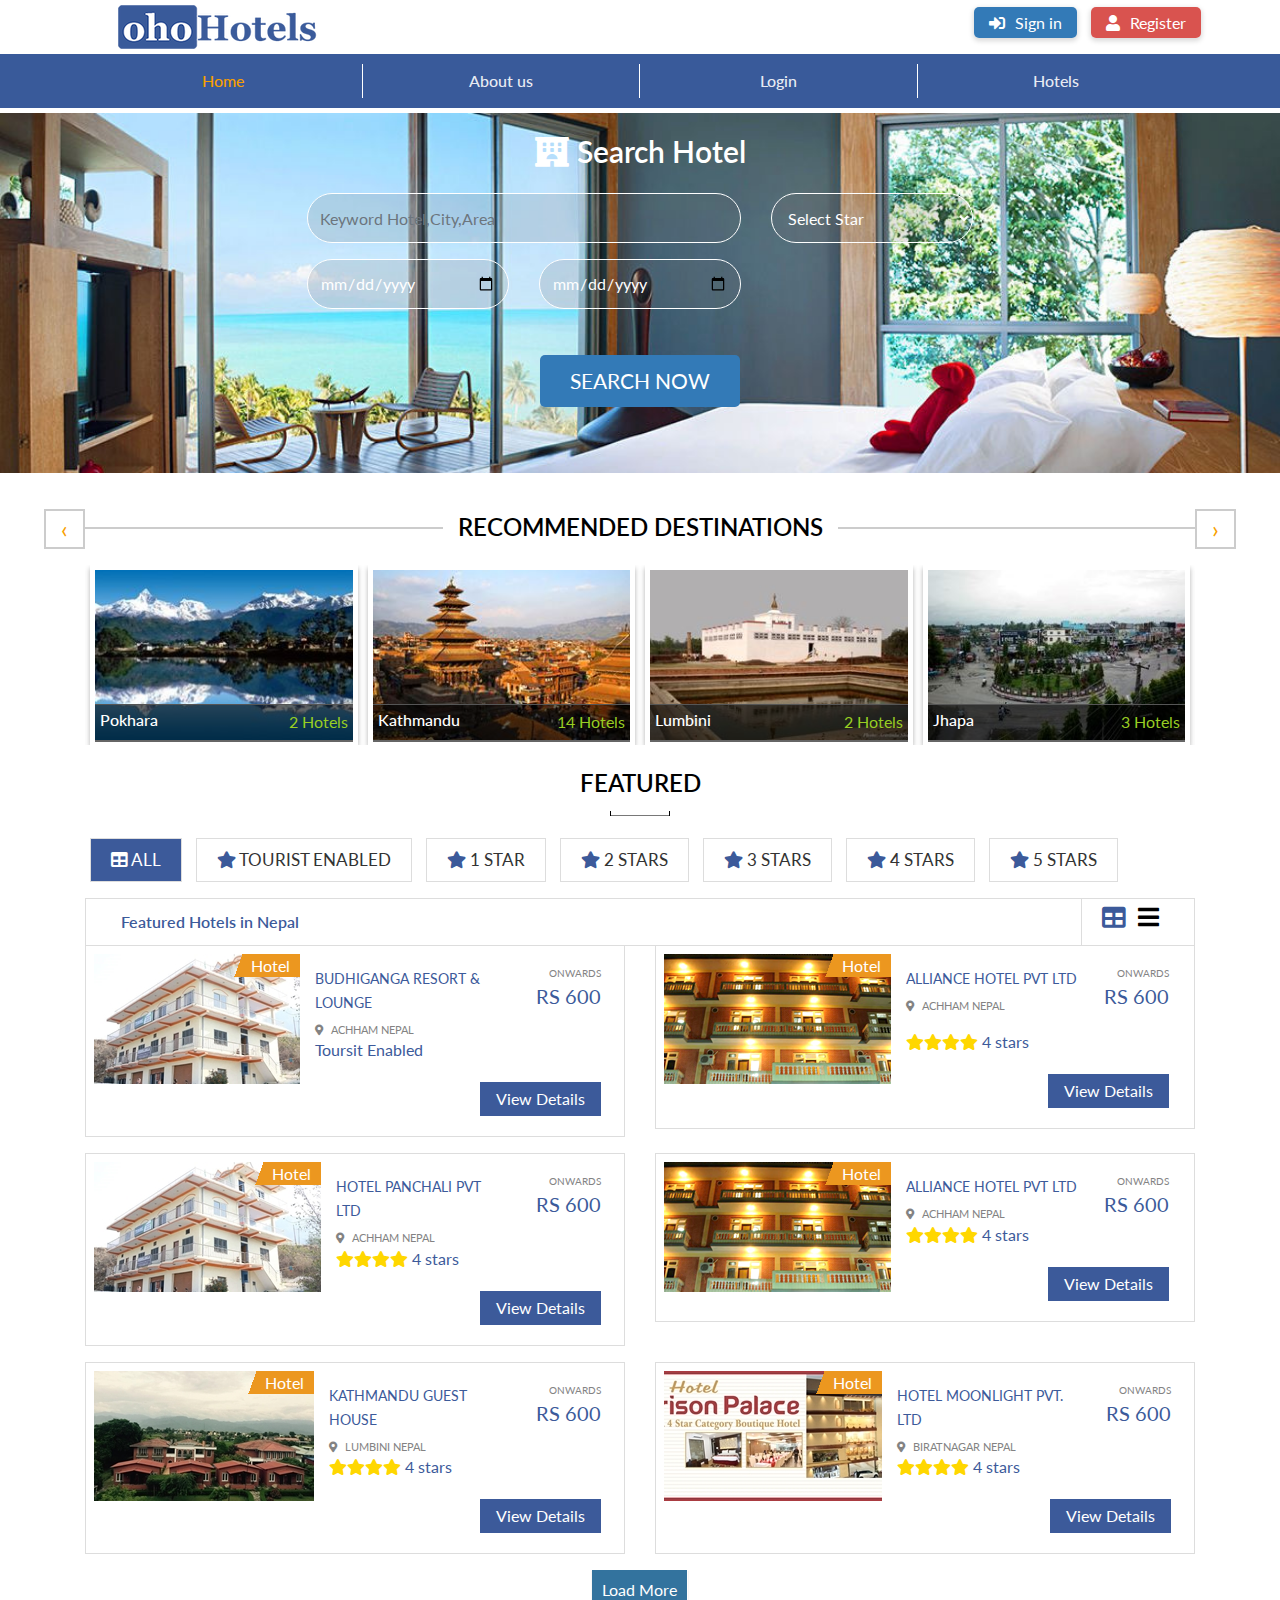
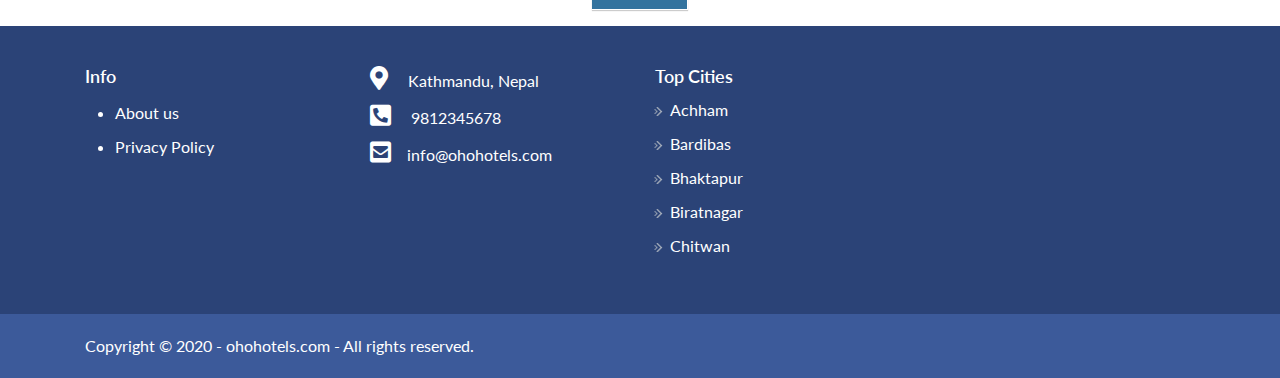
<file: index.html>
<!DOCTYPE html>
<html lang="en">

<head>
    <meta charset="UTF-8">
    <meta name="viewport" content="width=device-width, initial-scale=1.0">
    <title>OhoHotels</title>
    <link rel="stylesheet" href="css/bootstrap.min.css">
    <link rel="stylesheet" href="css/fontawesome.css">
    <link rel="stylesheet" href="css/owl.carousel.min.css">
    <link rel="stylesheet" href="css/style.css">
</head>

<body>
    <!-- site-wrapper starts here  -->
    <div class="site-wrapper">
        <!-- header section starts here  -->
        <section class="header-section section-all">
            <div class="container">
                <header class="site-header">
                    <div class="logo-wrap">
                        <a href="#" class="logo"><img src="images/logo.png" alt="logo"></a>
                    </div>
                    <div class="header-right">
                        <ul class="login-options">
                            <li class="login-wrap">
                                <a href="login.html" class="login-btn"><i class="fas fa-sign-in-alt icon"></i>Sign in</a>
                            </li>
                            <li class="register-wrap">
                                <a href="#" class="register-btn"><i class="fas fa-user icon"></i>Register</a>
                            </li>
                        </ul>
                    </div>
                </header>
            </div>
            <div class="site-navigation">
                <div class="container">
                    <button id="navToggler" class="nav-Toggler">
                        <span></span>
                        <span></span>
                        <span></span>
                        </button>
                    <nav class="custom-nav">
                        <div class="navbar-collapse navbar-expand">
                            <ul class="navbar-nav">
                                <li class="nav-item">
                                    <a href="index.html" class="nav-link active">Home</a>
                                </li>
                                <li class="nav-item">
                                    <a href="#" class="nav-link">About us</a>
                                </li>
                                <li class="nav-item">
                                    <a href="login.html" class="nav-link">Login</a>
                                </li>
                                <li class="nav-item">
                                    <a href="#" class="nav-link">Hotels</a>
                                </li>
                            </ul>
                        </div>
                    </nav>
                </div>
            </div>

        </section>
        <!-- header-section ends here  -->

        <!-- site-banner section starts here  -->
        <section class="site-banner">
            <div class="banner-content">
                <div class="search-wrap">
                    <div class="search-heading">
                        <h1><i class="fas fa-hotel icon-hotel"></i>Search Hotel</h1>
                    </div>
                    <div class="container mt-4">
                        <div class="search-form">
                            <form action="">
                                <div class="row">
                                    <div class="col-12 col-md-8">
                                        <div class="form-group">
                                            <input type="text" class="form-control" name="hotel" placeholder="Keyword Hotel,City,Area">
                                        </div>
                                    </div>
                                    <div class="col-12 col-md-4">
                                        <div class="form-group">
                                            <select class="form-control select" id="sel1">
                                                <option>Select Star</option>
                                                <option>Tourist Enabled</option>
                                                <option>1 Star</option>
                                                <option>2 Star</option>
                                                <option>3 Star</option>
                                                <option>4 Star</option>
                                                <option>5 star</option>
                                              </select>
                                        </div>
                                    </div>
                                    <div class="col-12 col-md-4">
                                        <div class="form-group">
                                            <input type="date" class="form-control" name="checkindate" placeholder="Check in Date">
                                        </div>
                                    </div>
                                    <div class="col-12 col-md-4">
                                        <div class="form-group">
                                            <input type="date" class="form-control" name="checkoutdate" placeholder="Check Out Date">
                                        </div>
                                    </div>
                                </div>
                                <div class="form button-wrap">
                                    <button type="submit">SEARCH NOW</button>
                                </div>
                            </form>
                        </div>
                    </div>
                </div>
            </div>
        </section>
        <!-- site-banner section ends here  -->


        <!-- recommendation-section starts here  -->
        <section class="recommendation-section mt-4">
            <div class="recommend-wrap">
                <div class="container">
                    <div class="site-heading recommend">
                        <h1><span>Recommended Destinations</span></h1>
                    </div>
                    <div class="recommend-carousel owl-carousel owl-theme">
                        <div class="item">
                            <div class="destination-wrap">
                                <a href="hotellists.html">
                                    <img src="images/pokhara.jpg" alt="">
                                    <div class="place-text">
                                        <div class="title">
                                            <h1>Pokhara</h1>
                                            <span>2 Hotels</span>
                                        </div>
                                    </div>
                                </a>
                            </div>
                        </div>
                        <div class="item">
                            <div class="destination-wrap">
                                <a href="hotellists.html">
                                    <img src="images/kathmandu.jpg" alt="">
                                    <div class="place-text">
                                        <div class="title">
                                            <h1>Kathmandu</h1>
                                            <span>14 Hotels</span>
                                        </div>
                                    </div>
                                </a>
                            </div>
                        </div>
                        <div class="item">
                            <div class="destination-wrap">
                                <a href="hotellists.html">
                                    <img src="images/lumbini.jpg" alt="">
                                    <div class="place-text">
                                        <div class="title">
                                            <h1>Lumbini</h1>
                                            <span>2 Hotels</span>
                                        </div>
                                    </div>
                                </a>
                            </div>
                        </div>
                        <div class="item">
                            <div class="destination-wrap">
                                <a href="hotellists.html">
                                    <img src="images/jhapa.jpg" alt="">
                                    <div class="place-text">
                                        <div class="title">
                                            <h1>Jhapa</h1>
                                            <span>3 Hotels</span>
                                        </div>
                                    </div>
                                </a>
                            </div>
                        </div>
                        <div class="item">
                            <div class="destination-wrap">
                                <a href="hotellists.html">
                                    <img src="images/palpa.jpg" alt="">
                                    <div class="place-text">
                                        <div class="title">
                                            <h1>Palpa</h1>
                                            <span>2 Hotels</span>
                                        </div>
                                    </div>
                                </a>
                            </div>
                        </div>
                        <div class="item">
                            <div class="destination-wrap">
                                <a href="hotellists.html">
                                    <img src="images/dhulikhel.png" alt="">
                                    <div class="place-text">
                                        <div class="title">
                                            <h1>Dhulikhel</h1>
                                            <span>2 Hotels</span>
                                        </div>
                                    </div>
                                </a>
                            </div>
                        </div>
                        <div class="item">
                            <div class="destination-wrap">
                                <a href="hotellists.html">
                                    <img src="images/chitwan.jpg" alt="">
                                    <div class="place-text">
                                        <div class="title">
                                            <h1>Chitwan</h1>
                                            <span>2 Hotels</span>
                                        </div>
                                    </div>
                                </a>
                            </div>
                        </div>
                    </div>
                </div>
            </div>
        </section>
        <!-- recommendation-section ends here -->


        <!-- featured section starts here  -->
        <section class="featured-section">
            <div class="featured-wrap mt-4">
                <div class="container">
                    <div class="site-heading featured">
                        <h1>Featured</h1>
                    </div>
                    <div class="filter-nav">
                        <ul class="filter-list">
                            <li><a href="#" class="filter-button active"><i class="fas fa-table star"></i> All</a></li>
                            <li><a href="#" class="filter-button"><i class="fas fa-star  star"></i> Tourist Enabled</a></li>
                            <li><a href="#" class="filter-button"><i class="fas fa-star  star"></i> 1 Star</a></li>
                            <li><a href="#" class="filter-button"><i class="fas fa-star  star"></i> 2 Stars</a></li>
                            <li><a href="#" class="filter-button"><i class="fas fa-star  star"></i> 3 Stars</a></li>
                            <li><a href="#" class="filter-button"><i class="fas fa-star  star"></i> 4 Stars</a></li>
                            <li><a href="#" class="filter-button"><i class="fas fa-star  star"></i> 5 Stars</a></li>
                        </ul>
                    </div>
                    <div class="filter-content">
                        <div class="container">
                            <div class="row">
                                <div class="col-12 filter-btn-wrap">
                                    <div class="subheading">
                                        <span>Featured Hotels in Nepal</span>
                                    </div>
                                    <div class="filter-grid-button">
                                        <ul>
                                            <li><i class="fas fa-table table mr-2"></i></li>
                                            <li><i class="fas fa-bars bars"></i></li>
                                        </ul>
                                    </div>
                                </div>
                            </div>
                        </div>
                    </div>
                </div>


                <!-- <div class="project-single-block">
									<div class="project-image-block"> -->
                <!-- img here -->
                <!-- <div class="project-details"> 
                    black cover -->
                <!-- <a href="#"><i class="fa fa-plus"></i></a>
										</div>
									</div>
								</div> -->
                <div class="featured-content">
                    <div class="container">
                        <div class="row">
                            <div class="col-12 col-md-12 col-lg-6">
                                <div class="featured-content-wrap margin-top-sm-20">
                                    <div class="img-wrap">
                                        <img src="images/hotels/achham.jpg" alt="img">
                                        <div class="hotel-details">
                                            <a href="hotel.html" style="font-size: 18px;"><i class="fas fa-plus"></i></a>
                                        </div>
                                        <div class="caption">
                                            <span>Hotel</span>
                                        </div>
                                    </div>
                                    <div class="img-description">
                                        <div class="hotel-description">
                                            <span class="price">
                                                <small class="d-block range">Onwards</small>
                                                Rs 600
                                            </span>
                                            <span class="box-title">Budhiganga Resort & Lounge
                                                <small class="d-block location"><i class="fas fa-map-marker-alt mr-2"></i>Achham Nepal</small>
                                            </span>
                                            <div class="feedback">
                                                <span>Toursit Enabled</span>
                                            </div>
                                            <hr class="seperator">
                                            <div class="action text-right">
                                                <a href="hotel.html">View Details</a>
                                            </div>
                                        </div>
                                    </div>
                                </div>
                            </div>
                            <div class="col-12 col-md-12 col-lg-6">
                                <div class="featured-content-wrap margin-top-sm-20">
                                    <div class="img-wrap">
                                        <img src="images/hotels/alliancekathmandu.png" alt="img">
                                        <div class="hotel-details">
                                            <a href="hotel.html" style="font-size: 18px;"><i class="fas fa-plus"></i></a>
                                        </div>
                                        <div class="caption">
                                            <span>Hotel</span>
                                        </div>
                                    </div>
                                    <div class="img-description">
                                        <div class="hotel-description">
                                            <span class="price">
                                                <small class="d-block range">Onwards</small>
                                                Rs 600
                                            </span>
                                            <span class="box-title">Alliance hotel pvt Ltd
                                                <small class="d-block location"><i class="fas fa-map-marker-alt mr-2"></i>Achham Nepal</small>
                                            </span>
                                            <div class="feedback mt-3">
                                                <span><i class="fas fa-star" style="color:gold"></i><i class="fas fa-star" style="color:gold"></i><i class="fas fa-star" style="color:gold"></i><i class="fas fa-star" style="color:gold"></i> 4 stars</span>
                                            </div>
                                            <hr class="seperator">
                                            <div class="action text-right">
                                                <a href="hotel.html">View Details</a>
                                            </div>
                                        </div>
                                    </div>
                                </div>
                            </div>
                        </div>
                        <div class="row mt-3">
                            <div class="col-12 col-md-12 col-lg-6">
                                <div class="featured-content-wrap bottom margin-top-sm-20">
                                    <div class="img-wrap">
                                        <img src="images/hotels/achham.jpg" alt="img">
                                        <div class="hotel-details">
                                            <a href="hotel.html" style="font-size: 18px;"><i class="fas fa-plus"></i></a>
                                        </div>
                                        <div class="caption">
                                            <span>Hotel</span>
                                        </div>
                                    </div>
                                    <div class="img-description">
                                        <div class="hotel-description">
                                            <span class="price">
                                                <small class="d-block range">Onwards</small>
                                                Rs 600
                                            </span>
                                            <span class="box-title">Hotel Panchali pvt Ltd
                                                <small class="d-block location"><i class="fas fa-map-marker-alt mr-2"></i>Achham Nepal</small>
                                            </span>
                                            <div class="feedback">
                                                <span><i class="fas fa-star" style="color:gold"></i><i class="fas fa-star" style="color:gold"></i><i class="fas fa-star" style="color:gold"></i><i class="fas fa-star" style="color:gold"></i> 4 stars</span>
                                            </div>
                                            <hr class="seperator">
                                            <div class="action text-right">
                                                <a href="hotel.html">View Details</a>
                                            </div>
                                        </div>
                                    </div>
                                </div>
                            </div>
                            <div class="col-12 col-md-12 col-lg-6">
                                <div class="featured-content-wrap bottom margin-top-sm-20">
                                    <div class="img-wrap">
                                        <img src="images/hotels/alliancekathmandu.png" alt="img">
                                        <div class="hotel-details">
                                            <a href="hotel.html" style="font-size: 18px;"><i class="fas fa-plus"></i></a>
                                        </div>
                                        <div class="caption">
                                            <span>Hotel</span>
                                        </div>
                                    </div>
                                    <div class="img-description">
                                        <div class="hotel-description">
                                            <span class="price">
                                                <small class="d-block range">Onwards</small>
                                                Rs 600
                                            </span>
                                            <span class="box-title">Alliance hotel pvt Ltd
                                                <small class="d-block location"><i class="fas fa-map-marker-alt mr-2"></i>Achham Nepal</small>
                                            </span>
                                            <div class="feedback">
                                                <span><i class="fas fa-star" style="color:gold"></i><i class="fas fa-star" style="color:gold"></i><i class="fas fa-star" style="color:gold"></i><i class="fas fa-star" style="color:gold"></i> 4 stars</span>
                                            </div>
                                            <hr class="seperator">
                                            <div class="action text-right">
                                                <a href="hotel.html">View Details</a>
                                            </div>
                                        </div>
                                    </div>
                                </div>
                            </div>
                        </div>
                        <div class="row mt-3">
                            <div class="col-12 col-md-12 col-lg-6">
                                <div class="featured-content-wrap bottom">
                                    <div class="img-wrap">
                                        <img src="images/hotels/dreamlandgoldlumbini.jpg" alt="img">
                                        <div class="hotel-details">
                                            <a href="hotel.html" style="font-size: 18px;"><i class="fas fa-plus"></i></a>
                                        </div>
                                        <div class="caption">
                                            <span>Hotel</span>
                                        </div>
                                    </div>
                                    <div class="img-description">
                                        <div class="hotel-description">
                                            <span class="price">
                                                <small class="d-block range">Onwards</small>
                                                Rs 600
                                            </span>
                                            <span class="box-title">Kathmandu Guest House
                                                <small class="d-block location"><i class="fas fa-map-marker-alt mr-2"></i>Lumbini Nepal</small>
                                            </span>
                                            <div class="feedback">
                                                <span><i class="fas fa-star" style="color:gold"></i><i class="fas fa-star" style="color:gold"></i><i class="fas fa-star" style="color:gold"></i><i class="fas fa-star" style="color:gold"></i> 4 stars</span>
                                            </div>
                                            <hr class="seperator">
                                            <div class="action text-right">
                                                <a href="hotel.html">View Details</a>
                                            </div>
                                        </div>
                                    </div>
                                </div>
                            </div>
                            <div class="col-12 col-md-12 col-lg-6">
                                <div class="featured-content-wrap bottom margin-top-sm-20">
                                    <div class="img-wrap">
                                        <img src="images/hotels/hotelbiratnagar.jpg" alt="img">
                                        <div class="hotel-details">
                                            <a href="hotel.html" style="font-size: 18px;"><i class="fas fa-plus"></i></a>
                                        </div>
                                        <div class="caption">
                                            <span>Hotel</span>
                                        </div>
                                    </div>
                                    <div class="img-description">
                                        <div class="hotel-description">
                                            <span class="price">
                                                <small class="d-block range">Onwards</small>
                                                Rs 600
                                            </span>
                                            <span class="box-title">Hotel Moonlight Pvt. Ltd
                                                <small class="d-block location"><i class="fas fa-map-marker-alt mr-2"></i>Biratnagar Nepal</small>
                                            </span>
                                            <div class="feedback">
                                                <span><i class="fas fa-star" style="color:gold"></i><i class="fas fa-star" style="color:gold"></i><i class="fas fa-star" style="color:gold"></i><i class="fas fa-star" style="color:gold"></i> 4 stars</span>
                                            </div>
                                            <hr class="seperator">
                                            <div class="action text-right">
                                                <a href="hotel.html">View Details</a>
                                            </div>
                                        </div>
                                    </div>
                                </div>
                            </div>
                        </div>
                        <div class="site-button text-center bottom mt-4 mb-4">
                            <a href="hotel.html" class="loadmore">Load More</a>
                        </div>
                    </div>
                </div>
            </div>
        </section>
        <!-- featured-section ends here  -->

        <!-- footer-section starts here  -->
        <section class="footer-section">
            <footer class="site-footer-wrap">
                <div class="site-footer">
                    <div class="container">
                        <div class="row">
                            <div class="col-12 col-md-3">
                                <div class="subheading footer">
                                    <h1>Info</h1>
                                </div>
                                <div class="info-content">
                                    <ul>
                                        <li><a href="#">About us</a></li>
                                        <li><a href="#">Privacy Policy</a></li>
                                    </ul>
                                </div>
                            </div>
                            <div class="col-12 col-md-3">
                                <div class="address-wrap">
                                    <ul>
                                        <li><i class="fas fa-map-marker-alt mr-3"></i> Kathmandu, Nepal</li>
                                        <li><i class="fas fa-phone-square-alt mr-3"></i> 9812345678</li>
                                        <li><i class="fas fa-envelope-square mr-3"></i>info@ohohotels.com</li>
                                    </ul>
                                </div>
                            </div>
                            <div class="col-12 col-md-6 footer-place">
                                <div class="subheading footer">
                                    <h1>Top Cities</h1>
                                </div>
                                <ul class="place footer" style="padding: 0px 15px;">
                                    <li><a href="#">Achham</a></li>
                                    <li><a href="#">Bardibas</a></li>
                                    <li><a href="#">Bhaktapur</a></li>
                                    <li><a href="#">Biratnagar</a></li>
                                    <li><a href="#">Chitwan</a></li>
                                </ul>
                            </div>
                        </div>
                    </div>
                </div>
                <div class="copyright">
                    <div class="container">
                        <div class="text">Copyright © 2020 - ohohotels.com - All rights reserved.</div>
                    </div>
                </div>
            </footer>
        </section>
        <!-- footer-section ends here  -->
    </div>
    <!-- site-wrapper ends here  -->
    <script src="js/jquery.3.5.1.js"></script>
    <script type="text/javascript" src="js/owl.carousel.min.js"></script>
    <script src="js/script.js"></script>
</body>

</html>
</file>
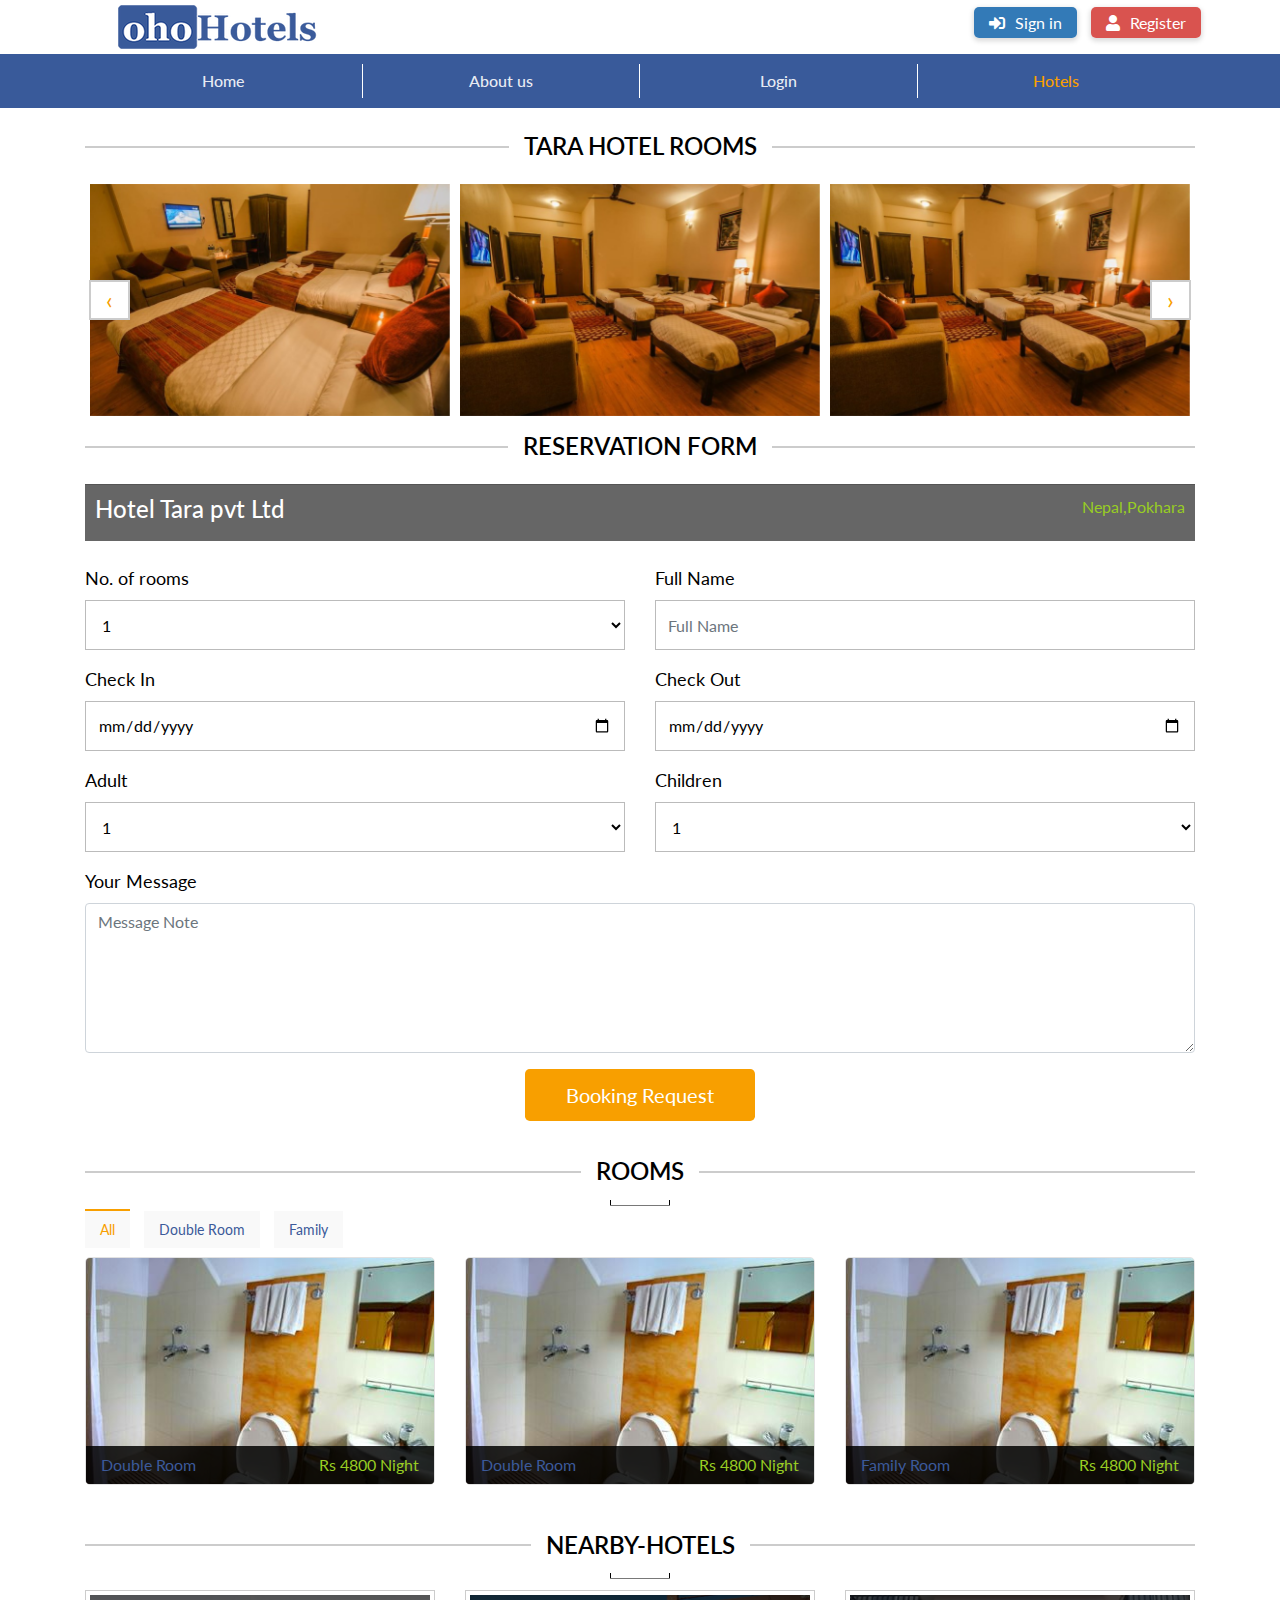
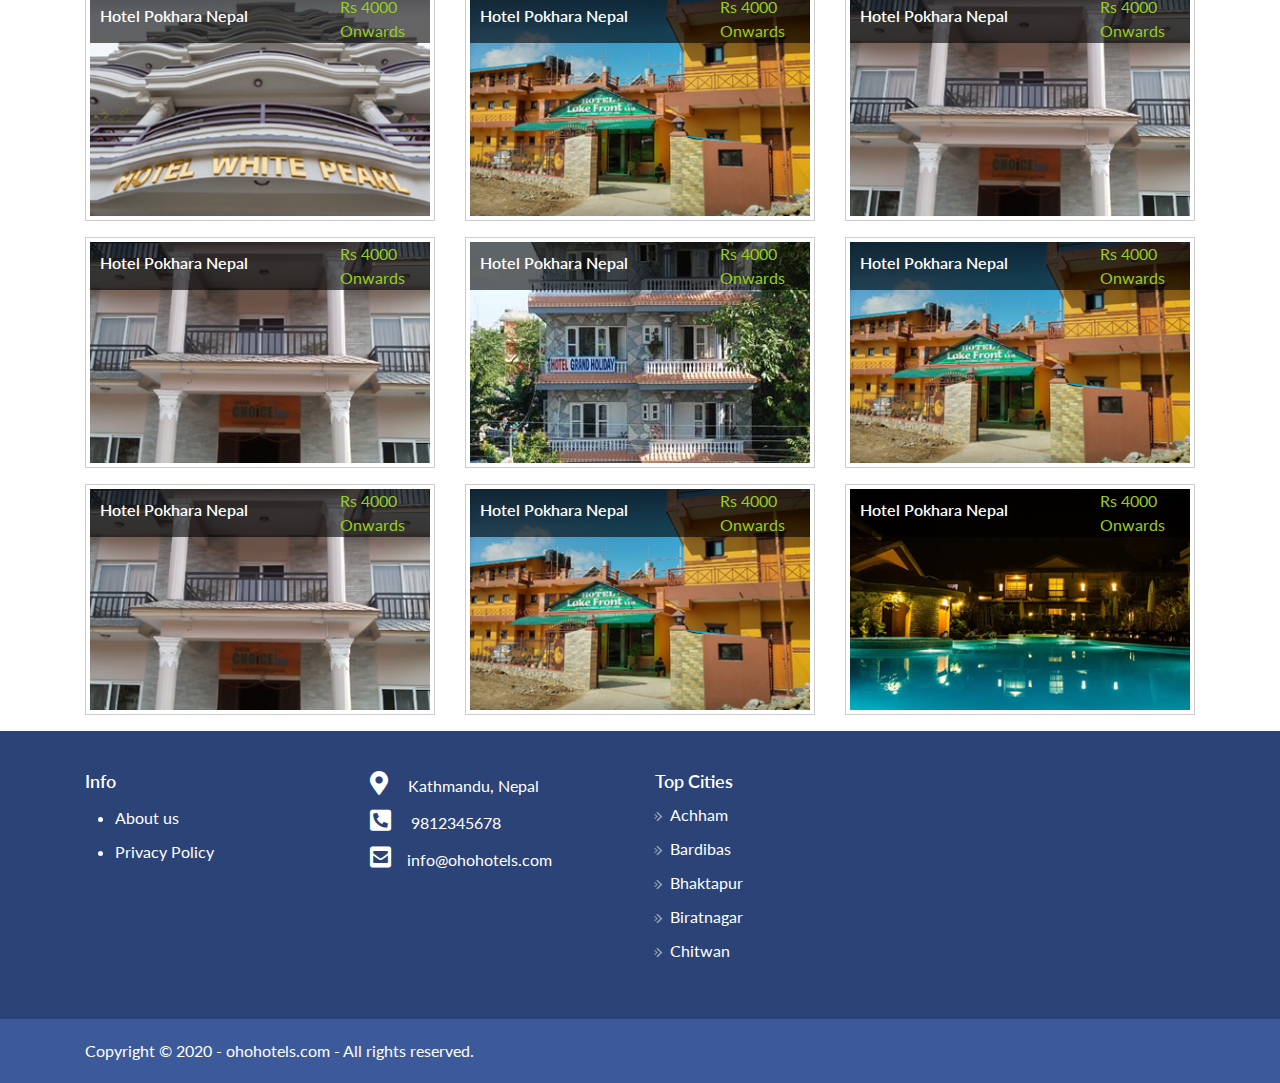
<file: booking.html>
<!DOCTYPE html>
<html lang="en">

<head>
    <meta charset="UTF-8">
    <meta name="viewport" content="width=device-width, initial-scale=1.0">
    <title>OhoHotels | Login</title>
    <link rel="stylesheet" href="css/bootstrap.min.css">
    <link rel="stylesheet" href="css/fontawesome.css">
    <link rel="stylesheet" href="css/owl.carousel.min.css">
    <link rel="stylesheet" href="css/style.css">
</head>

<body>
    <!-- site-wrapper starts here  -->
    <div class="site-wrapper">
        <!-- header section starts here  -->
        <section class="header-section section-all">
            <div class="container">
                <header class="site-header">
                    <div class="logo-wrap">
                        <a href="#" class="logo"><img src="images/logo.png" alt="logo"></a>
                    </div>
                    <div class="header-right">
                        <ul class="login-options">
                            <li class="login-wrap">
                                <a href="login.html" class="login-btn"><i class="fas fa-sign-in-alt icon"></i>Sign in</a>
                            </li>
                            <li class="register-wrap">
                                <a href="register.html" class="register-btn"><i class="fas fa-user icon"></i>Register</a>
                            </li>
                        </ul>
                    </div>
                </header>
            </div>
            <div class="site-navigation">
                <div class="container">
                    <button id="navToggler" class="nav-Toggler">
                        <span></span>
                        <span></span>
                        <span></span>
                        </button>
                    <nav class="custom-nav">
                        <div class="navbar-collapse navbar-expand">
                            <ul class="navbar-nav">
                                <li class="nav-item">
                                    <a href="index.html" class="nav-link">Home</a>
                                </li>
                                <li class="nav-item">
                                    <a href="#" class="nav-link">About us</a>
                                </li>
                                <li class="nav-item">
                                    <a href="login.html" class="nav-link">Login</a>
                                </li>
                                <li class="nav-item">
                                    <a href="hotellists.html" class="nav-link active">Hotels</a>
                                </li>
                            </ul>
                        </div>
                    </nav>
                </div>
            </div>
        </section>
        <!-- header section ends here  -->

        <section class="booking-section">
            <div class="container">
                <div class="booking-section-wrap mt-2">
                    <div class="site-heading recommend">
                        <h1><span>Tara Hotel Rooms</span></h1>
                    </div>
                    <div class="booking-carousel owl-carousel owl-theme">
                        <div class="item">
                            <img src="images/hotels/room1.jpg" alt="">
                        </div>
                        <div class="item">
                            <img src="images/hotels/room.jpg" alt="">
                        </div>
                        <div class="item">
                            <img src="images/hotels/room.jpg" alt="">
                        </div>
                    </div>

                    <div class="booking-form-wrap">
                        <!-- <div class="form-heading booking mt-4">
                            <h2>Reservation</h2>
                            <span>Hotel Tara</span>
                            <span>Nepal,Pokhara</span>
                        </div> -->
                        <div class="site-heading recommend">
                            <h1><span>Reservation Form</span></h1>
                        </div>
                        <div class="hotel-detail booking">
                            <div class="title booking">
                                <h1>Hotel Tara pvt Ltd</h1>
                                <span>Nepal,Pokhara</span>
                            </div>
                        </div>
                        <form action="" class="bookingform mt-4">
                            <div class="row">
                                <div class="col-12 col-md-6">
                                    <div class="form-group booking">
                                        <span>
                                            <label for="noofroom">No. of rooms</label>
                                            <select name="noofroom" id="" class="form-control">
                                                <option value="1">1</option>
                                                <option value="1">2</option>
                                                <option value="1">3</option>
                                                <option value="1">4</option>
                                            </select>
                                        </span>
                                    </div>
                                </div>
                                <div class="col-12 col-md-6">
                                    <div class="form-group booking">

                                        <span>
                                            <label for="fullName">Full Name</label>
                                            <input class="form-control" type="text" name="fullName" id="fullName" placeholder="Full Name">
                                        </span>
                                    </div>
                                </div>
                                <div class="col-12 col-md-6">
                                    <div class="form-group booking">
                                        <span>
                                            <label for="checkin">Check In</label>
                                            <input class="form-control" type="date" name="checkin" placeholder="Check In">
                                        </span>
                                    </div>
                                </div>
                                <div class="col-12 col-md-6">
                                    <div class="form-group booking">
                                        <span>
                                            <label for="checkin">Check Out</label>
                                            <input class="form-control" type="date" name="checkout" placeholder="Check In">
                                        </span>
                                    </div>
                                </div>

                                <div class="col-12 col-md-6">
                                    <div class="form-group booking">
                                        <span>
                                            <label for="adult">Adult</label>
                                            <select name="adult" id="" class="form-control">
                                                <option value="1">1</option>
                                                <option value="1">2</option>
                                                <option value="1">3</option>
                                                <option value="1">4</option>
                                            </select>    
                                        </span>
                                    </div>
                                </div>
                                <div class="col-12 col-md-6">
                                    <div class="form-group booking">
                                        <span>
                                            <label for="children">Children</label>
                                            <select name="children" id="" class="form-control">
                                                <option value="1">1</option>
                                                <option value="1">2</option>
                                                <option value="1">3</option>
                                                <option value="1">4</option>
                                            </select>
                                        </span>
                                    </div>
                                </div>
                                <div class="col-12">
                                    <div class="form-group booking">
                                        <span>
                                            <label for="message">Your Message</label>
                                            <textarea class="form-control" name="message" id="" placeholder="Message Note"></textarea>
                                        </span>
                                    </div>
                                </div>
                            </div>
                            <div class="text-center">
                                <button type="submit" class="booking-request btn btn-default btn-lg">Booking Request</button>
                            </div>
                        </form>
                    </div>
                </div>
            </div>
        </section>



        <!-- room section starts here  -->
        <section class="section-rooms">
            <div class="container">
                <div id="room-section" class="hotel-room-wrap">
                    <div class="site-heading recommend hotel mb-3">
                        <h1><span>Rooms</span></h1>
                    </div>
                    <ul class="room-list">
                        <ul class="hotel-summary-list">
                            <li><a href="#" class="hotel-summary-options">All</a></li>
                            <li><a href="#" class="hotel-summary-options">Double Room</a></li>
                            <li><a href="#" class="hotel-summary-options">Family</a></li>
                        </ul>
                    </ul>
                    <div class="row">
                        <div class="col-12 col-lg-4">
                            <div class="room-type-wrap">
                                <img src="images/room.jpg" alt="img">
                                <div class="room-details">
                                    <div class="row img-text">
                                        <div class="col-6">
                                            <a href="#" class="room-type">Double Room</a>
                                        </div>
                                        <div class="col-6 text-right">
                                            <span class="room-price ">Rs 4800 Night</span>
                                        </div>
                                    </div>
                                    <div class="inner-desc">
                                        <h5>Deluxe Room</h5>
                                        <ul class="text-center">
                                            <li class="mr-3">Max Guest: <span class="room-value">2</span></li>
                                            <li>Smoking: <span class="room-value">No</span></li>
                                        </ul>
                                        <a href="#" class="bookBtn">Book Now</a>
                                    </div>
                                </div>
                            </div>
                        </div>
                        <div class="col-12 col-lg-4 room">
                            <div class="room-type-wrap">
                                <img src="images/room.jpg" alt="img">
                                <div class="room-details">
                                    <div class="row img-text">
                                        <div class="col-6">
                                            <a href="#" class="room-type">Double Room</a>
                                        </div>
                                        <div class="col-6 text-right">
                                            <span class="room-price ">Rs 4800 Night</span>
                                        </div>
                                    </div>
                                    <div class="inner-desc">
                                        <h5>Deluxe Room</h5>
                                        <ul class="text-center">
                                            <li class="mr-3">Max Guest: <span class="room-value">2</span></li>
                                            <li>Smoking: <span class="room-value">No</span></li>
                                        </ul>
                                        <a href="#" class="bookBtn">Book Now</a>
                                    </div>
                                </div>
                            </div>
                        </div>
                        <div class="col-12 col-lg-4 room">
                            <div class="room-type-wrap">
                                <img src="images/room.jpg" alt="img">
                                <div class="room-details">
                                    <div class="row img-text">
                                        <div class="col-6">
                                            <a href="#" class="room-type">Family Room</a>
                                        </div>
                                        <div class="col-6 text-right">
                                            <span class="room-price ">Rs 4800 Night</span>
                                        </div>
                                    </div>
                                    <div class="inner-desc">
                                        <h5>Deluxe Room</h5>
                                        <ul class="text-center">
                                            <li class="mr-3">Max Guest: <span class="room-value">2</span></li>
                                            <li>Smoking: <span class="room-value">No</span></li>
                                        </ul>
                                        <a href="#" class="bookBtn">Book Now</a>
                                    </div>
                                </div>
                            </div>
                        </div>

                    </div>
                </div>
            </div>
        </section>
        <!-- room section ends here  -->


        <!-- nearby section satrts here  -->
        <section class="hotel-around-section mt-30">
            <div class="nearby-hotel-wrap">
                <div class="container">
                    <div class="site-heading recommend hotel mb-3">
                        <h1><span>Nearby-Hotels</span></h1>
                    </div>


                    <div class="row">
                        <div class="col-12 col-lg-4">
                            <div class="inner-nearby">
                                <div class="nearby-hotel">
                                    <img src="images/hotels/hotelwhitepearl.png" alt="img">
                                    <div class="nearby-hotel-heading">
                                        <h1>Hotel Pokhara Nepal </h1>
                                        <span class="hotel-price nearby">Rs 4000 Onwards</span>
                                    </div>
                                    <div class="nearby-hotel-detail">
                                        <div class="service-heading">
                                            <h1>Services</h1>
                                            <ul>
                                                <li><i class="fas fa-coffee"></i></li>
                                                <li><i class="fas fa-phone-alt"></i></li>
                                                <li><i class="fas fa-envelope"></i> </li>
                                                <li><i class="fas fa-car"></i></li>
                                                <li><i class="fas fa-wifi"></i></li>
                                                <li><i class="fas fa-bolt"></i></li>
                                                <li><i class="fas fa-bell"></i></li>
                                                <li><i class="fas fa-bus"></i></li>
                                                <li><i class="fas fa-utensils"></i></li>
                                            </ul>
                                            <div class="service-detail">
                                                <ol class="room-facility text-center">
                                                    <li>Double Room <span><i class="fa fa-check-circle"></i></span></li>
                                                    <li>Single Room <span><i class="fa fa-check-circle"></i></span></li>
                                                    <li>Family Room <span><i class="fa fa-check-circle"></i></span></li>
                                                </ol>
                                            </div>
                                        </div>
                                        <div class="facility">
                                            <a href="hotel.html" class="view-detail facility">View Details</a>
                                        </div>
                                    </div>
                                </div>
                            </div>
                        </div>
                        <div class="col-12 col-lg-4">
                            <div class="inner-nearby">
                                <div class="nearby-hotel">
                                    <img src="images/hotels/lakefront.png" alt="img">
                                    <div class="nearby-hotel-heading">
                                        <h1>Hotel Pokhara Nepal </h1>
                                        <span class="hotel-price nearby">Rs 4000 Onwards</span>
                                    </div>
                                    <div class="nearby-hotel-detail">
                                        <div class="service-heading">
                                            <h1>Services</h1>
                                            <ul>
                                                <li><i class="fas fa-coffee"></i></li>
                                                <li><i class="fas fa-phone-alt"></i></li>
                                                <li><i class="fas fa-envelope"></i> </li>
                                                <li><i class="fas fa-car"></i></li>
                                                <li><i class="fas fa-wifi"></i></li>
                                                <li><i class="fas fa-bolt"></i></li>
                                                <li><i class="fas fa-bell"></i></li>
                                                <li><i class="fas fa-bus"></i></li>
                                                <li><i class="fas fa-utensils"></i></li>
                                            </ul>
                                            <div class="service-detail">
                                                <ol class="room-facility text-center">
                                                    <li>Double Room <span><i class="fa fa-check-circle"></i></span></li>
                                                    <li>Single Room <span><i class="fa fa-check-circle"></i></span></li>
                                                    <li>Family Room <span><i class="fa fa-check-circle"></i></span></li>
                                                </ol>
                                            </div>
                                        </div>
                                        <div class="facility">
                                            <a href="hotel.html" class="view-detail facility">View Details</a>
                                        </div>
                                    </div>
                                </div>
                            </div>
                        </div>
                        <div class="col-12 col-lg-4">
                            <div class="inner-nearby">
                                <div class="nearby-hotel">
                                    <img src="images/hotels/hotelpokhara.png" alt="img">
                                    <div class="nearby-hotel-heading">
                                        <h1>Hotel Pokhara Nepal </h1>
                                        <span class="hotel-price nearby">Rs 4000 Onwards</span>
                                    </div>
                                    <div class="nearby-hotel-detail">
                                        <div class="service-heading">
                                            <h1>Services</h1>
                                            <ul>
                                                <li><i class="fas fa-coffee"></i></li>
                                                <li><i class="fas fa-phone-alt"></i></li>
                                                <li><i class="fas fa-envelope"></i> </li>
                                                <li><i class="fas fa-car"></i></li>
                                                <li><i class="fas fa-wifi"></i></li>
                                                <li><i class="fas fa-bolt"></i></li>
                                                <li><i class="fas fa-bell"></i></li>
                                                <li><i class="fas fa-bus"></i></li>
                                                <li><i class="fas fa-utensils"></i></li>
                                            </ul>
                                            <div class="service-detail">
                                                <ol class="room-facility text-center">
                                                    <li>Double Room <span><i class="fa fa-check-circle"></i></span></li>
                                                    <li>Single Room <span><i class="fa fa-check-circle"></i></span></li>
                                                    <li>Family Room <span><i class="fa fa-check-circle"></i></span></li>
                                                </ol>
                                            </div>
                                        </div>
                                        <div class="facility">
                                            <a href="hotel.html" class="view-detail facility">View Details</a>
                                        </div>
                                    </div>
                                </div>
                            </div>
                        </div>
                    </div>
                    <div class="row mt-3">
                        <div class="col-12 col-lg-4">
                            <div class="inner-nearby">
                                <div class="nearby-hotel">
                                    <img src="images/hotels/hotelpokhara.png" alt="img">
                                    <div class="nearby-hotel-heading">
                                        <h1>Hotel Pokhara Nepal </h1>
                                        <span class="hotel-price nearby">Rs 4000 Onwards</span>
                                    </div>
                                    <div class="nearby-hotel-detail">
                                        <div class="service-heading">
                                            <h1>Services</h1>
                                            <ul>
                                                <li><i class="fas fa-coffee"></i></li>
                                                <li><i class="fas fa-phone-alt"></i></li>
                                                <li><i class="fas fa-envelope"></i> </li>
                                                <li><i class="fas fa-car"></i></li>
                                                <li><i class="fas fa-wifi"></i></li>
                                                <li><i class="fas fa-bolt"></i></li>
                                                <li><i class="fas fa-bell"></i></li>
                                                <li><i class="fas fa-bus"></i></li>
                                                <li><i class="fas fa-utensils"></i></li>
                                            </ul>
                                            <div class="service-detail">
                                                <ol class="room-facility text-center">
                                                    <li>Double Room <span><i class="fa fa-check-circle"></i></span></li>
                                                    <li>Single Room <span><i class="fa fa-check-circle"></i></span></li>
                                                    <li>Family Room <span><i class="fa fa-check-circle"></i></span></li>
                                                </ol>
                                            </div>
                                        </div>
                                        <div class="facility">
                                            <a href="hotel.html" class="view-detail facility">View Details</a>
                                        </div>
                                    </div>
                                </div>
                            </div>
                        </div>
                        <div class="col-12 col-lg-4">
                            <div class="inner-nearby">
                                <div class="nearby-hotel">
                                    <img src="images/hotels/hotelgrandholiday.jpg" alt="img">
                                    <div class="nearby-hotel-heading">
                                        <h1>Hotel Pokhara Nepal </h1>
                                        <span class="hotel-price nearby">Rs 4000 Onwards</span>
                                    </div>
                                    <div class="nearby-hotel-detail">
                                        <div class="service-heading">
                                            <h1>Services</h1>
                                            <ul>
                                                <li><i class="fas fa-coffee"></i></li>
                                                <li><i class="fas fa-phone-alt"></i></li>
                                                <li><i class="fas fa-envelope"></i> </li>
                                                <li><i class="fas fa-car"></i></li>
                                                <li><i class="fas fa-wifi"></i></li>
                                                <li><i class="fas fa-bolt"></i></li>
                                                <li><i class="fas fa-bell"></i></li>
                                                <li><i class="fas fa-bus"></i></li>
                                                <li><i class="fas fa-utensils"></i></li>
                                            </ul>
                                            <div class="service-detail">
                                                <ol class="room-facility text-center">
                                                    <li>Double Room <span><i class="fa fa-check-circle"></i></span></li>
                                                    <li>Single Room <span><i class="fa fa-check-circle"></i></span></li>
                                                    <li>Family Room <span><i class="fa fa-check-circle"></i></span></li>
                                                </ol>
                                            </div>
                                        </div>
                                        <div class="facility">
                                            <a href="hotel.html" class="view-detail facility">View Details</a>
                                        </div>
                                    </div>
                                </div>
                            </div>
                        </div>
                        <div class="col-12 col-lg-4">
                            <div class="inner-nearby">
                                <div class="nearby-hotel">
                                    <img src="images/hotels/lakefront.png" alt="img">
                                    <div class="nearby-hotel-heading">
                                        <h1>Hotel Pokhara Nepal </h1>
                                        <span class="hotel-price nearby">Rs 4000 Onwards</span>
                                    </div>
                                    <div class="nearby-hotel-detail">
                                        <div class="service-heading">
                                            <h1>Services</h1>
                                            <ul>
                                                <li><i class="fas fa-coffee"></i></li>
                                                <li><i class="fas fa-phone-alt"></i></li>
                                                <li><i class="fas fa-envelope"></i> </li>
                                                <li><i class="fas fa-car"></i></li>
                                                <li><i class="fas fa-wifi"></i></li>
                                                <li><i class="fas fa-bolt"></i></li>
                                                <li><i class="fas fa-bell"></i></li>
                                                <li><i class="fas fa-bus"></i></li>
                                                <li><i class="fas fa-utensils"></i></li>
                                            </ul>
                                            <div class="service-detail">
                                                <ol class="room-facility text-center">
                                                    <li>Double Room <span><i class="fa fa-check-circle"></i></span></li>
                                                    <li>Single Room <span><i class="fa fa-check-circle"></i></span></li>
                                                    <li>Family Room <span><i class="fa fa-check-circle"></i></span></li>
                                                </ol>
                                            </div>
                                        </div>
                                        <div class="facility">
                                            <a href="hotel.html" class="view-detail facility">View Details</a>
                                        </div>
                                    </div>
                                </div>
                            </div>
                        </div>
                    </div>
                    <div class="row mt-3 mb-3">
                        <div class="col-12 col-lg-4">
                            <div class="inner-nearby">
                                <div class="nearby-hotel">
                                    <img src="images/hotels/hotelpokhara.png" alt="img">
                                    <div class="nearby-hotel-heading">
                                        <h1>Hotel Pokhara Nepal </h1>
                                        <span class="hotel-price nearby">Rs 4000 Onwards</span>
                                    </div>
                                    <div class="nearby-hotel-detail">
                                        <div class="service-heading">
                                            <h1>Services</h1>
                                            <ul>
                                                <li><i class="fas fa-coffee"></i></li>
                                                <li><i class="fas fa-phone-alt"></i></li>
                                                <li><i class="fas fa-envelope"></i> </li>
                                                <li><i class="fas fa-car"></i></li>
                                                <li><i class="fas fa-wifi"></i></li>
                                                <li><i class="fas fa-bolt"></i></li>
                                                <li><i class="fas fa-bell"></i></li>
                                                <li><i class="fas fa-bus"></i></li>
                                                <li><i class="fas fa-utensils"></i></li>
                                            </ul>
                                            <div class="service-detail">
                                                <ol class="room-facility text-center">
                                                    <li>Double Room <span><i class="fa fa-check-circle"></i></span></li>
                                                    <li>Single Room <span><i class="fa fa-check-circle"></i></span></li>
                                                    <li>Family Room <span><i class="fa fa-check-circle"></i></span></li>
                                                </ol>
                                            </div>
                                        </div>
                                        <div class="facility">
                                            <a href="hotel.html" class="view-detail facility">View Details</a>
                                        </div>
                                    </div>
                                </div>
                            </div>
                        </div>
                        <div class="col-12 col-lg-4">
                            <div class="inner-nearby">
                                <div class="nearby-hotel">
                                    <img src="images/hotels/lakefront.png" alt="img">
                                    <div class="nearby-hotel-heading">
                                        <h1>Hotel Pokhara Nepal </h1>
                                        <span class="hotel-price nearby">Rs 4000 Onwards</span>
                                    </div>
                                    <div class="nearby-hotel-detail">
                                        <div class="service-heading">
                                            <h1>Services</h1>
                                            <ul>
                                                <li><i class="fas fa-coffee"></i></li>
                                                <li><i class="fas fa-phone-alt"></i></li>
                                                <li><i class="fas fa-envelope"></i> </li>
                                                <li><i class="fas fa-car"></i></li>
                                                <li><i class="fas fa-wifi"></i></li>
                                                <li><i class="fas fa-bolt"></i></li>
                                                <li><i class="fas fa-bell"></i></li>
                                                <li><i class="fas fa-bus"></i></li>
                                                <li><i class="fas fa-utensils"></i></li>
                                            </ul>
                                            <div class="service-detail">
                                                <ol class="room-facility text-center">
                                                    <li>Double Room <span><i class="fa fa-check-circle"></i></span></li>
                                                    <li>Single Room <span><i class="fa fa-check-circle"></i></span></li>
                                                    <li>Family Room <span><i class="fa fa-check-circle"></i></span></li>
                                                </ol>
                                            </div>
                                        </div>
                                        <div class="facility">
                                            <a href="hotel.html" class="view-detail facility">View Details</a>
                                        </div>
                                    </div>
                                </div>
                            </div>
                        </div>
                        <div class="col-12 col-lg-4">
                            <div class="inner-nearby">
                                <div class="nearby-hotel">
                                    <img src="images/hotels/pokhararesort.png" alt="img">
                                    <div class="nearby-hotel-heading">
                                        <h1>Hotel Pokhara Nepal </h1>
                                        <span class="hotel-price nearby">Rs 4000 Onwards</span>
                                    </div>
                                    <div class="nearby-hotel-detail">
                                        <div class="service-heading">
                                            <h1>Services</h1>
                                            <ul>
                                                <li><i class="fas fa-coffee"></i></li>
                                                <li><i class="fas fa-phone-alt"></i></li>
                                                <li><i class="fas fa-envelope"></i> </li>
                                                <li><i class="fas fa-car"></i></li>
                                                <li><i class="fas fa-wifi"></i></li>
                                                <li><i class="fas fa-bolt"></i></li>
                                                <li><i class="fas fa-bell"></i></li>
                                                <li><i class="fas fa-bus"></i></li>
                                                <li><i class="fas fa-utensils"></i></li>
                                            </ul>
                                            <div class="service-detail">
                                                <ol class="room-facility text-center">
                                                    <li>Double Room <span><i class="fa fa-check-circle"></i></span></li>
                                                    <li>Single Room <span><i class="fa fa-check-circle"></i></span></li>
                                                    <li>Family Room <span><i class="fa fa-check-circle"></i></span></li>
                                                </ol>
                                            </div>
                                        </div>
                                        <div class="facility">
                                            <a href="hotel.html" class="view-detail facility">View Details</a>
                                        </div>
                                    </div>
                                </div>
                            </div>
                        </div>
                    </div>
                </div>
            </div>

        </section>
        <!-- nearby section ends here  -->







        <!-- footer-section starts here  -->
        <section class="footer-section">
            <footer class="site-footer-wrap">
                <div class="site-footer">
                    <div class="container">
                        <div class="row">
                            <div class="col-12 col-md-3">
                                <div class="subheading footer">
                                    <h1>Info</h1>
                                </div>
                                <div class="info-content">
                                    <ul>
                                        <li><a href="#">About us</a></li>
                                        <li><a href="#">Privacy Policy</a></li>
                                    </ul>
                                </div>
                            </div>
                            <div class="col-12 col-md-3">
                                <div class="address-wrap">
                                    <ul>
                                        <li><i class="fas fa-map-marker-alt mr-3"></i> Kathmandu, Nepal</li>
                                        <li><i class="fas fa-phone-square-alt mr-3"></i> 9812345678</li>
                                        <li><i class="fas fa-envelope-square mr-3"></i>info@ohohotels.com</li>
                                    </ul>
                                </div>
                            </div>
                            <div class="col-12 col-md-6 footer-place">
                                <div class="subheading footer">
                                    <h1>Top Cities</h1>
                                </div>
                                <ul class="place footer" style="padding: 0px 15px;">
                                    <li><a href="#">Achham</a></li>
                                    <li><a href="#">Bardibas</a></li>
                                    <li><a href="#">Bhaktapur</a></li>
                                    <li><a href="#">Biratnagar</a></li>
                                    <li><a href="#">Chitwan</a></li>
                                </ul>
                            </div>
                        </div>
                    </div>
                </div>
                <div class="copyright">
                    <div class="container">
                        <div class="text">Copyright © 2020 - ohohotels.com - All rights reserved.</div>
                    </div>
                </div>
            </footer>
        </section>

        <!-- footer section ends here  -->

    </div>
    <!-- site-wrapper ends here  -->
    <script src="js/jquery.3.5.1.js"></script>
    <script type="text/javascript" src="js/owl.carousel.min.js"></script>
    <script src="js/script.js"></script>
</body>

</html>
</file>
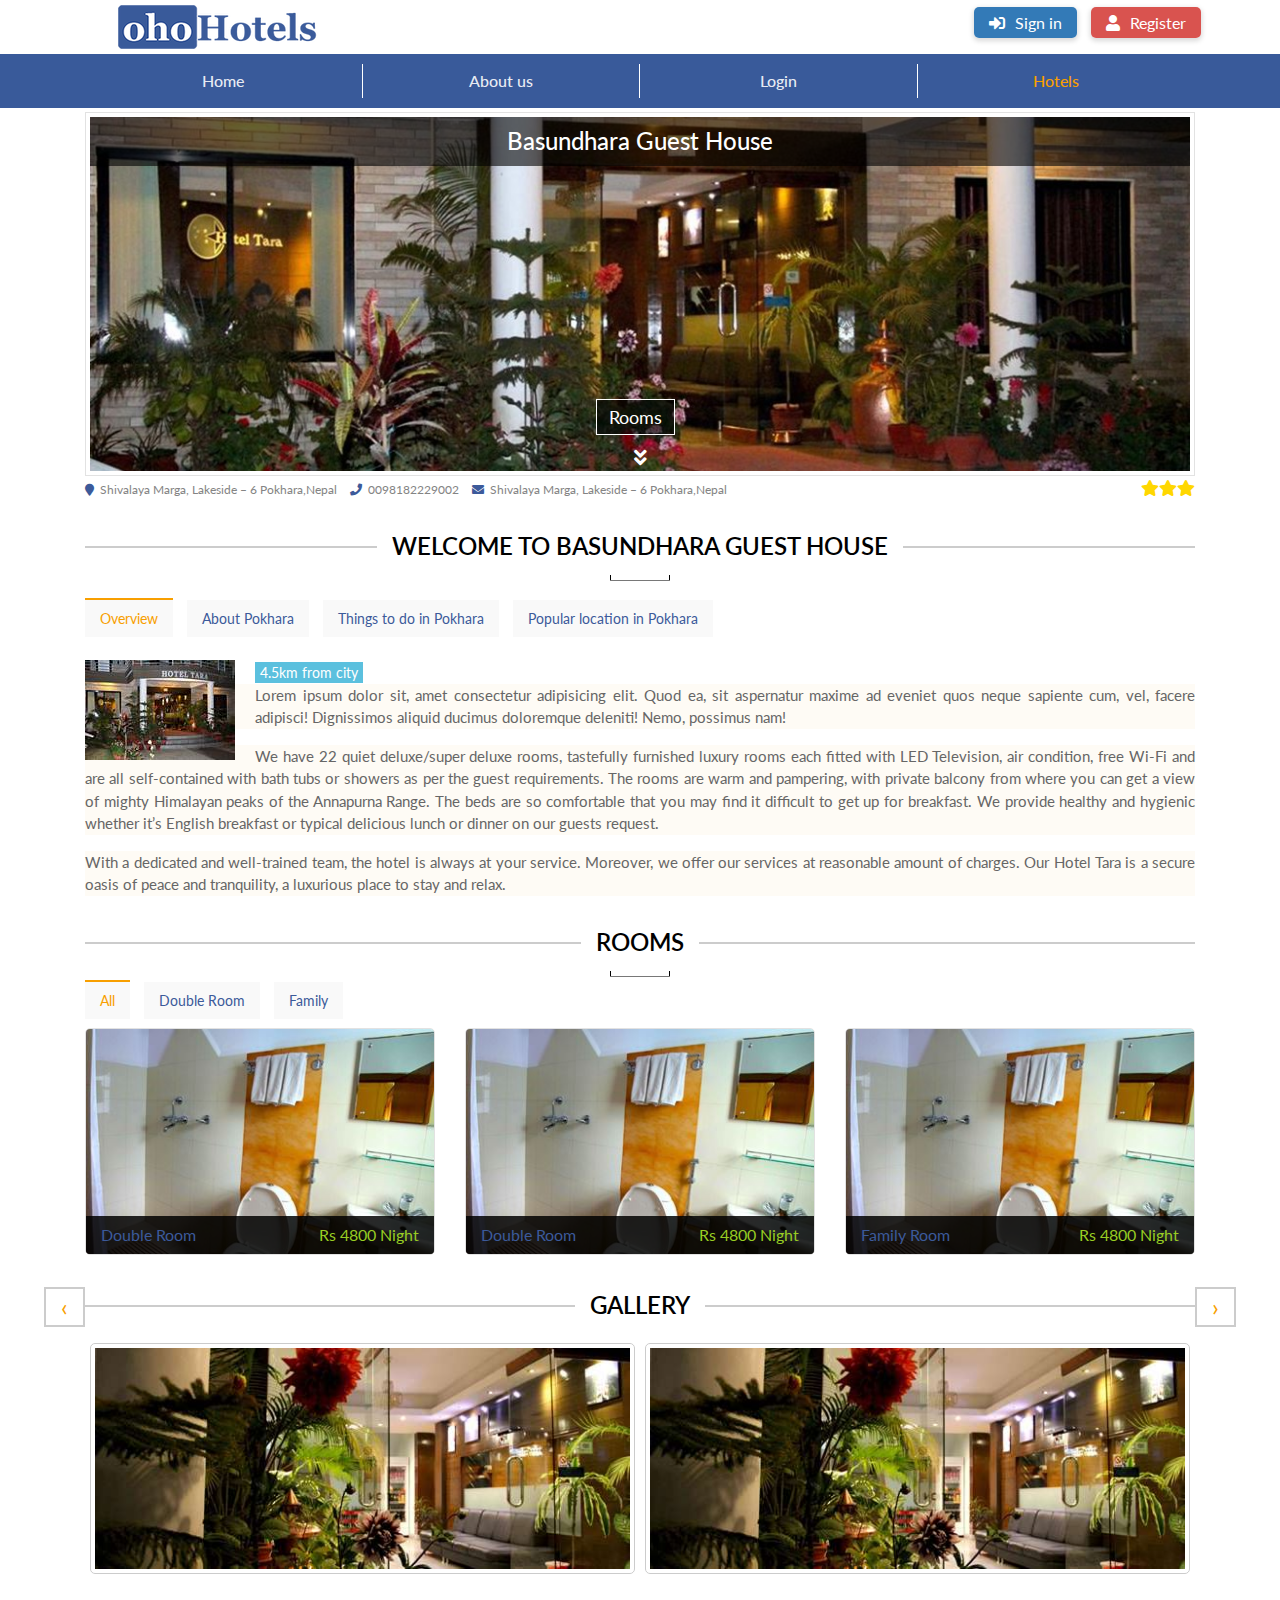
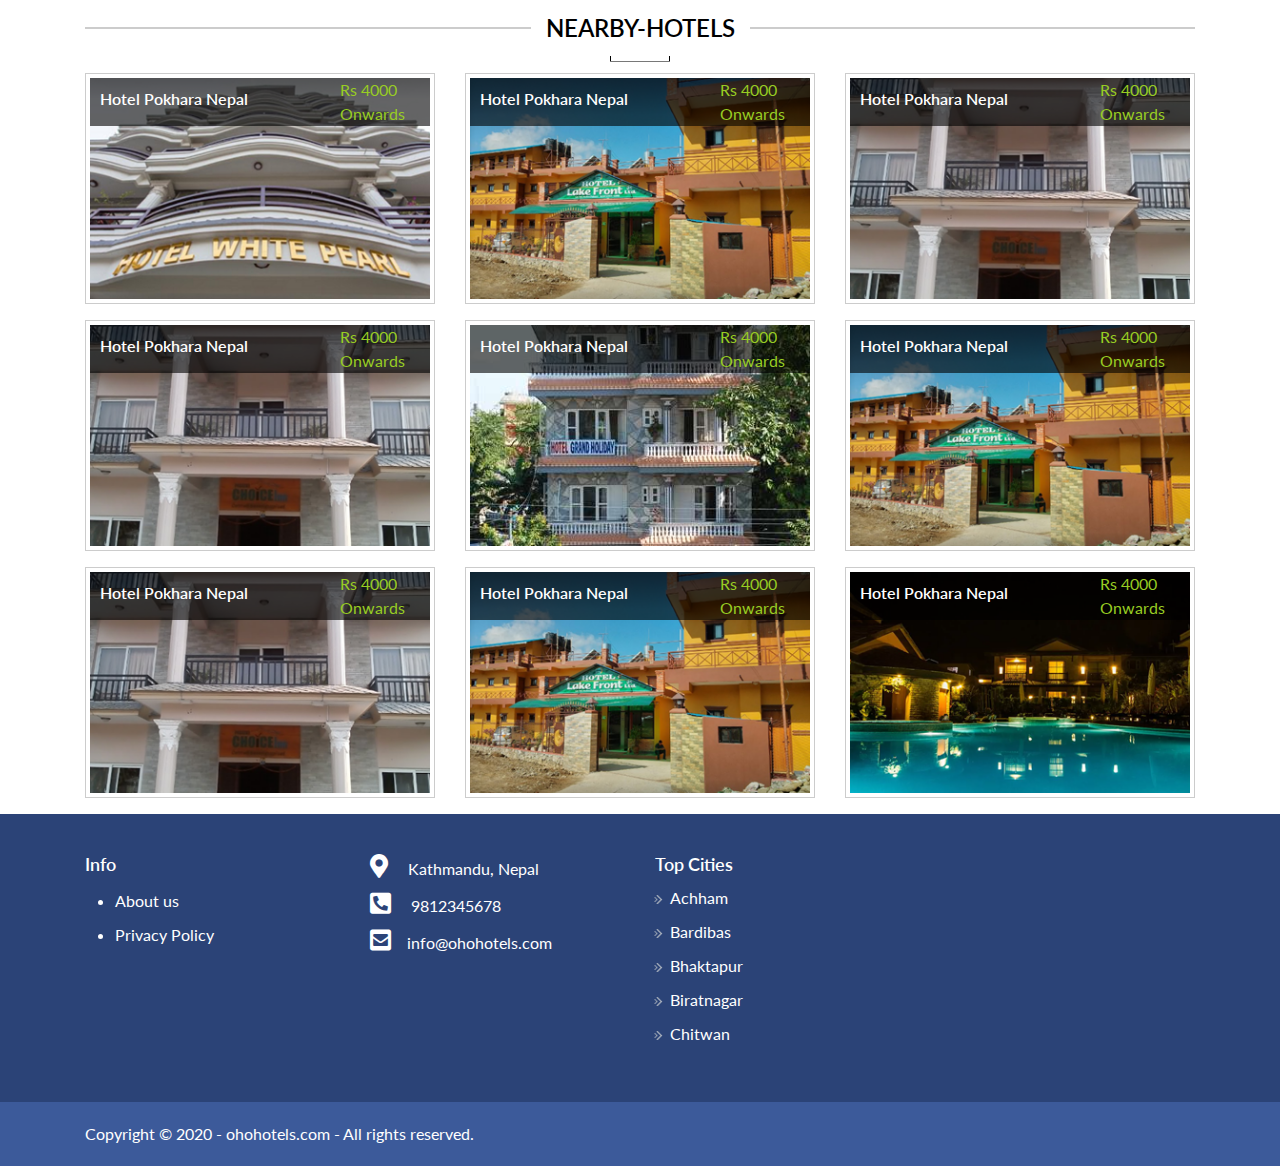
<file: hotel.html>
<!DOCTYPE html>
<html lang="en">

<head>
    <meta charset="UTF-8">
    <meta name="viewport" content="width=device-width, initial-scale=1.0">
    <title>OhoHotels | Login</title>
    <link rel="stylesheet" href="css/bootstrap.min.css">
    <link rel="stylesheet" href="css/fontawesome.css">
    <link rel="stylesheet" href="css/owl.carousel.min.css">
    <link rel="stylesheet" href="css/style.css">
</head>

<body>
    <!-- site-wrapper starts here  -->
    <div class="site-wrapper">
        <!-- header section starts here  -->
        <section class="header-section section-all">
            <div class="container">
                <header class="site-header">
                    <div class="logo-wrap">
                        <a href="index.html" class="logo"><img src="images/logo.png" alt="logo"></a>
                    </div>
                    <div class="header-right">
                        <ul class="login-options">
                            <li class="login-wrap">
                                <a href="login.html" class="login-btn"><i class="fas fa-sign-in-alt icon"></i>Sign in</a>
                            </li>
                            <li class="register-wrap">
                                <a href="register.html" class="register-btn"><i class="fas fa-user icon"></i>Register</a>
                            </li>
                        </ul>
                    </div>
                </header>
            </div>
            <div class="site-navigation">
                <div class="container">
                    <button id="navToggler" class="nav-Toggler">
                        <span></span>
                        <span></span>
                        <span></span>
                        </button>
                    <nav class="custom-nav">
                        <div class="navbar-collapse navbar-expand">
                            <ul class="navbar-nav">
                                <li class="nav-item">
                                    <a href="index.html" class="nav-link">Home</a>
                                </li>
                                <li class="nav-item">
                                    <a href="#" class="nav-link">About us</a>
                                </li>
                                <li class="nav-item">
                                    <a href="login.html" class="nav-link">Login</a>
                                </li>
                                <li class="nav-item">
                                    <a href="hotellists.html" class="nav-link active">Hotels</a>
                                </li>
                            </ul>
                        </div>
                    </nav>
                </div>
            </div>
        </section>
        <!-- header section ends here  -->

        <!-- hotel section starts here  -->
        <section class="hotel-section">
            <div class="hotel-wrap mt-1">
                <div class="container">
                    <div class="banner-content hotel">
                        <div class="hotel-banner">
                            <img src="images/hotels/hotelbanner.jpg" alt="image">
                            <div class="banner-heading hotel">
                                <h1>Basundhara Guest House</h1>
                            </div>
                            <div class="banner-button-wrap hotel">
                                <a href="#room-section" class="room">Rooms</a>
                            </div>
                            <div class="goDown">
                                <a href="#room-section" class="down">
                                    <i class="fas fa-angle-double-down"></i>
                                </a>
                            </div>
                        </div>
                    </div>
                    <div class="banner-content-bottom">
                        <div class="row">
                            <div class="col-10">
                                <ul class="hotel-contact">
                                    <li>
                                        <i class="fas fa-map-marker hotel-contact-icon"></i> Shivalaya Marga, Lakeside – 6 Pokhara,Nepal
                                    </li>
                                    <li>
                                        <i class="fas fa-phone hotel-contact-icon"></i> 0098182229002
                                    </li>
                                    <li>
                                        <i class="fas fa-envelope hotel-contact-icon"></i> Shivalaya Marga, Lakeside – 6 Pokhara,Nepal
                                    </li>
                                </ul>
                            </div>
                            <div class="col-2 text-right">
                                <span><i class="fas fa-star" style="color:gold"></i><i class="fas fa-star" style="color:gold"></i><i class="fas fa-star" style="color:gold"></i></span>
                            </div>
                        </div>
                    </div>
                    <div class="site-heading recommend hotel mb-3">
                        <h1><span>Welcome to Basundhara Guest House</span></h1>
                    </div>
                    <div class="hotel-summary mt-30">
                        <ul class="hotel-summary-list">
                            <li><a href="#" class="hotel-summary-options">Overview</a></li>
                            <li><a href="#" class="hotel-summary-options">About Pokhara</a></li>
                            <li><a href="#" class="hotel-summary-options">Things to do in Pokhara</a></li>
                            <li><a href="#" class="hotel-summary-options">Popular location in Pokhara</a></li>
                        </ul>

                        <div class="hotel-summary-description mt-30">
                            <p><img class="hotel-sum-img" src="images/hotels/hotel-summary.jpg" alt="img"></p>
                            <div class="site-paragraph">
                                <span class="distance">4.5km from city</span>
                                <p>
                                    Lorem ipsum dolor sit, amet consectetur adipisicing elit. Quod ea, sit aspernatur maxime ad eveniet quos neque sapiente cum, vel, facere adipisci! Dignissimos aliquid ducimus doloremque deleniti! Nemo, possimus nam!
                                </p>
                                <p>
                                    We have 22 quiet deluxe/super deluxe rooms, tastefully furnished luxury rooms each fitted with LED Television, air condition, free Wi-Fi and are all self-contained with bath tubs or showers as per the guest requirements. The rooms are warm and pampering,
                                    with private balcony from where you can get a view of mighty Himalayan peaks of the Annapurna Range. The beds are so comfortable that you may find it difficult to get up for breakfast. We provide healthy and hygienic
                                    whether it’s English breakfast or typical delicious lunch or dinner on our guests request.
                                </p>
                                <p>
                                    With a dedicated and well-trained team, the hotel is always at your service. Moreover, we offer our services at reasonable amount of charges. Our Hotel Tara is a secure oasis of peace and tranquility, a luxurious place to stay and relax.
                                </p>
                            </div>
                        </div>
                        <div id="room-section" class="hotel-room-wrap">
                            <div class="site-heading recommend hotel mb-3">
                                <h1><span>Rooms</span></h1>
                            </div>
                            <ul class="room-list">
                                <ul class="hotel-summary-list">
                                    <li><a href="#" class="hotel-summary-options">All</a></li>
                                    <li><a href="#" class="hotel-summary-options">Double Room</a></li>
                                    <li><a href="#" class="hotel-summary-options">Family</a></li>
                                </ul>
                            </ul>
                            <div class="row">
                                <div class="col-12 col-lg-4">
                                    <div class="room-type-wrap">
                                        <img src="images/room.jpg" alt="img">
                                        <div class="room-details">
                                            <div class="row img-text">
                                                <div class="col-6">
                                                    <a href="#" class="room-type">Double Room</a>
                                                </div>
                                                <div class="col-6 text-right">
                                                    <span class="room-price ">Rs 4800 Night</span>
                                                </div>
                                            </div>
                                            <div class="inner-desc">
                                                <h5>Deluxe Room</h5>
                                                <ul class="text-center">
                                                    <li class="mr-3">Max Guest: <span class="room-value">2</span></li>
                                                    <li>Smoking: <span class="room-value">No</span></li>
                                                </ul>
                                                <a href="#" class="bookBtn">Book Now</a>
                                            </div>
                                        </div>
                                    </div>
                                </div>
                                <div class="col-12 col-lg-4 room">
                                    <div class="room-type-wrap">
                                        <img src="images/room.jpg" alt="img">
                                        <div class="room-details">
                                            <div class="row img-text">
                                                <div class="col-6">
                                                    <a href="#" class="room-type">Double Room</a>
                                                </div>
                                                <div class="col-6 text-right">
                                                    <span class="room-price ">Rs 4800 Night</span>
                                                </div>
                                            </div>
                                            <div class="inner-desc">
                                                <h5>Deluxe Room</h5>
                                                <ul class="text-center">
                                                    <li class="mr-3">Max Guest: <span class="room-value">2</span></li>
                                                    <li>Smoking: <span class="room-value">No</span></li>
                                                </ul>
                                                <a href="#" class="bookBtn">Book Now</a>
                                            </div>
                                        </div>
                                    </div>
                                </div>
                                <div class="col-12 col-lg-4 room">
                                    <div class="room-type-wrap">
                                        <img src="images/room.jpg" alt="img">
                                        <div class="room-details">
                                            <div class="row img-text">
                                                <div class="col-6">
                                                    <a href="#" class="room-type">Family Room</a>
                                                </div>
                                                <div class="col-6 text-right">
                                                    <span class="room-price ">Rs 4800 Night</span>
                                                </div>
                                            </div>
                                            <div class="inner-desc">
                                                <h5>Deluxe Room</h5>
                                                <ul class="text-center">
                                                    <li class="mr-3">Max Guest: <span class="room-value">2</span></li>
                                                    <li>Smoking: <span class="room-value">No</span></li>
                                                </ul>
                                                <a href="#" class="bookBtn">Book Now</a>
                                            </div>
                                        </div>
                                    </div>
                                </div>

                            </div>
                        </div>
                    </div>
                </div>
            </div>
        </section>
        <!-- hotel section ends here  -->

        <!-- gallery-section starts here  -->
        <section class="gallery-section">
            <div class="container">
                <div class="gallery-wrap mb-4">
                    <div class="site-heading recommend">
                        <h1><span>Gallery</span></h1>
                    </div>
                    <div class="gallery-carousel owl-carousel owl-theme">
                        <div class="item gallery">
                            <div class="gallery-image-wrap">
                                <img src="images/gallery.jpg" alt="img">
                                <div class="gallery-view">
                                    <a href="#" style="font-size: 18px;">
                                        <i class="fas fa-plus"></i>
                                    </a>
                                </div>
                            </div>
                        </div>
                        <div class="item gallery">
                            <div class="gallery-image-wrap">
                                <img src="images/gallery.jpg" alt="img">
                                <div class="gallery-view">
                                    <a href="#" style="font-size: 18px;">
                                        <i class="fas fa-plus"></i>
                                    </a>
                                </div>
                            </div>
                        </div>
                        <div class="item gallery">
                            <div class="gallery-image-wrap">
                                <img src="images/gallery.jpg" alt="img">
                                <div class="gallery-view">
                                    <a href="#" style="font-size: 18px;">
                                        <i class="fas fa-plus"></i>
                                    </a>
                                </div>
                            </div>
                        </div>
                        <div class="item gallery">
                            <div class="gallery-image-wrap">
                                <img src="images/gallery.jpg" alt="img">
                                <div class="gallery-view">
                                    <a href="#">
                                        <i class="fas fa-plus"></i>
                                    </a>
                                </div>
                            </div>
                        </div>
                    </div>
                </div>
        </section>
        <!-- gallery-sections ends here  -->

        <!-- nearby section satrts here  -->
        <section class="hotel-around-section">
            <div class="nearby-hotel-wrap">
                <div class="container">
                    <div class="site-heading recommend hotel mb-3">
                        <h1><span>Nearby-Hotels</span></h1>
                    </div>


                    <div class="row">
                        <div class="col-12 col-lg-4">
                            <div class="inner-nearby">
                                <div class="nearby-hotel">
                                    <img src="images/hotels/hotelwhitepearl.png" alt="img">
                                    <div class="nearby-hotel-heading">
                                        <h1>Hotel Pokhara Nepal </h1>
                                        <span class="hotel-price nearby">Rs 4000 Onwards</span>
                                    </div>
                                    <div class="nearby-hotel-detail">
                                        <div class="service-heading">
                                            <h1>Services</h1>
                                            <ul>
                                                <li><i class="fas fa-coffee"></i></li>
                                                <li><i class="fas fa-phone-alt"></i></li>
                                                <li><i class="fas fa-envelope"></i> </li>
                                                <li><i class="fas fa-car"></i></li>
                                                <li><i class="fas fa-wifi"></i></li>
                                                <li><i class="fas fa-bolt"></i></li>
                                                <li><i class="fas fa-bell"></i></li>
                                                <li><i class="fas fa-bus"></i></li>
                                                <li><i class="fas fa-utensils"></i></li>
                                            </ul>
                                            <div class="service-detail">
                                                <ol class="room-facility text-center">
                                                    <li>Double Room <span><i class="fa fa-check-circle"></i></span></li>
                                                    <li>Single Room <span><i class="fa fa-check-circle"></i></span></li>
                                                    <li>Family Room <span><i class="fa fa-check-circle"></i></span></li>
                                                </ol>
                                            </div>
                                        </div>
                                        <div class="facility">
                                            <a href="#" class="view-detail facility">View Details</a>
                                        </div>
                                    </div>
                                </div>
                            </div>
                        </div>
                        <div class="col-12 col-lg-4">
                            <div class="inner-nearby">
                                <div class="nearby-hotel">
                                    <img src="images/hotels/lakefront.png" alt="img">
                                    <div class="nearby-hotel-heading">
                                        <h1>Hotel Pokhara Nepal </h1>
                                        <span class="hotel-price nearby">Rs 4000 Onwards</span>
                                    </div>
                                    <div class="nearby-hotel-detail">
                                        <div class="service-heading">
                                            <h1>Services</h1>
                                            <ul>
                                                <li><i class="fas fa-coffee"></i></li>
                                                <li><i class="fas fa-phone-alt"></i></li>
                                                <li><i class="fas fa-envelope"></i> </li>
                                                <li><i class="fas fa-car"></i></li>
                                                <li><i class="fas fa-wifi"></i></li>
                                                <li><i class="fas fa-bolt"></i></li>
                                                <li><i class="fas fa-bell"></i></li>
                                                <li><i class="fas fa-bus"></i></li>
                                                <li><i class="fas fa-utensils"></i></li>
                                            </ul>
                                            <div class="service-detail">
                                                <ol class="room-facility text-center">
                                                    <li>Double Room <span><i class="fa fa-check-circle"></i></span></li>
                                                    <li>Single Room <span><i class="fa fa-check-circle"></i></span></li>
                                                    <li>Family Room <span><i class="fa fa-check-circle"></i></span></li>
                                                </ol>
                                            </div>
                                        </div>
                                        <div class="facility">
                                            <a href="#" class="view-detail facility">View Details</a>
                                        </div>
                                    </div>
                                </div>
                            </div>
                        </div>
                        <div class="col-12 col-lg-4">
                            <div class="inner-nearby">
                                <div class="nearby-hotel">
                                    <img src="images/hotels/hotelpokhara.png" alt="img">
                                    <div class="nearby-hotel-heading">
                                        <h1>Hotel Pokhara Nepal </h1>
                                        <span class="hotel-price nearby">Rs 4000 Onwards</span>
                                    </div>
                                    <div class="nearby-hotel-detail">
                                        <div class="service-heading">
                                            <h1>Services</h1>
                                            <ul>
                                                <li><i class="fas fa-coffee"></i></li>
                                                <li><i class="fas fa-phone-alt"></i></li>
                                                <li><i class="fas fa-envelope"></i> </li>
                                                <li><i class="fas fa-car"></i></li>
                                                <li><i class="fas fa-wifi"></i></li>
                                                <li><i class="fas fa-bolt"></i></li>
                                                <li><i class="fas fa-bell"></i></li>
                                                <li><i class="fas fa-bus"></i></li>
                                                <li><i class="fas fa-utensils"></i></li>
                                            </ul>
                                            <div class="service-detail">
                                                <ol class="room-facility text-center">
                                                    <li>Double Room <span><i class="fa fa-check-circle"></i></span></li>
                                                    <li>Single Room <span><i class="fa fa-check-circle"></i></span></li>
                                                    <li>Family Room <span><i class="fa fa-check-circle"></i></span></li>
                                                </ol>
                                            </div>
                                        </div>
                                        <div class="facility">
                                            <a href="#" class="view-detail facility">View Details</a>
                                        </div>
                                    </div>
                                </div>
                            </div>
                        </div>
                    </div>
                    <div class="row mt-3">
                        <div class="col-12 col-lg-4">
                            <div class="inner-nearby">
                                <div class="nearby-hotel">
                                    <img src="images/hotels/hotelpokhara.png" alt="img">
                                    <div class="nearby-hotel-heading">
                                        <h1>Hotel Pokhara Nepal </h1>
                                        <span class="hotel-price nearby">Rs 4000 Onwards</span>
                                    </div>
                                    <div class="nearby-hotel-detail">
                                        <div class="service-heading">
                                            <h1>Services</h1>
                                            <ul>
                                                <li><i class="fas fa-coffee"></i></li>
                                                <li><i class="fas fa-phone-alt"></i></li>
                                                <li><i class="fas fa-envelope"></i> </li>
                                                <li><i class="fas fa-car"></i></li>
                                                <li><i class="fas fa-wifi"></i></li>
                                                <li><i class="fas fa-bolt"></i></li>
                                                <li><i class="fas fa-bell"></i></li>
                                                <li><i class="fas fa-bus"></i></li>
                                                <li><i class="fas fa-utensils"></i></li>
                                            </ul>
                                            <div class="service-detail">
                                                <ol class="room-facility text-center">
                                                    <li>Double Room <span><i class="fa fa-check-circle"></i></span></li>
                                                    <li>Single Room <span><i class="fa fa-check-circle"></i></span></li>
                                                    <li>Family Room <span><i class="fa fa-check-circle"></i></span></li>
                                                </ol>
                                            </div>
                                        </div>
                                        <div class="facility">
                                            <a href="#" class="view-detail facility">View Details</a>
                                        </div>
                                    </div>
                                </div>
                            </div>
                        </div>
                        <div class="col-12 col-lg-4">
                            <div class="inner-nearby">
                                <div class="nearby-hotel">
                                    <img src="images/hotels/hotelgrandholiday.jpg" alt="img">
                                    <div class="nearby-hotel-heading">
                                        <h1>Hotel Pokhara Nepal </h1>
                                        <span class="hotel-price nearby">Rs 4000 Onwards</span>
                                    </div>
                                    <div class="nearby-hotel-detail">
                                        <div class="service-heading">
                                            <h1>Services</h1>
                                            <ul>
                                                <li><i class="fas fa-coffee"></i></li>
                                                <li><i class="fas fa-phone-alt"></i></li>
                                                <li><i class="fas fa-envelope"></i> </li>
                                                <li><i class="fas fa-car"></i></li>
                                                <li><i class="fas fa-wifi"></i></li>
                                                <li><i class="fas fa-bolt"></i></li>
                                                <li><i class="fas fa-bell"></i></li>
                                                <li><i class="fas fa-bus"></i></li>
                                                <li><i class="fas fa-utensils"></i></li>
                                            </ul>
                                            <div class="service-detail">
                                                <ol class="room-facility text-center">
                                                    <li>Double Room <span><i class="fa fa-check-circle"></i></span></li>
                                                    <li>Single Room <span><i class="fa fa-check-circle"></i></span></li>
                                                    <li>Family Room <span><i class="fa fa-check-circle"></i></span></li>
                                                </ol>
                                            </div>
                                        </div>
                                        <div class="facility">
                                            <a href="#" class="view-detail facility">View Details</a>
                                        </div>
                                    </div>
                                </div>
                            </div>
                        </div>
                        <div class="col-12 col-lg-4">
                            <div class="inner-nearby">
                                <div class="nearby-hotel">
                                    <img src="images/hotels/lakefront.png" alt="img">
                                    <div class="nearby-hotel-heading">
                                        <h1>Hotel Pokhara Nepal </h1>
                                        <span class="hotel-price nearby">Rs 4000 Onwards</span>
                                    </div>
                                    <div class="nearby-hotel-detail">
                                        <div class="service-heading">
                                            <h1>Services</h1>
                                            <ul>
                                                <li><i class="fas fa-coffee"></i></li>
                                                <li><i class="fas fa-phone-alt"></i></li>
                                                <li><i class="fas fa-envelope"></i> </li>
                                                <li><i class="fas fa-car"></i></li>
                                                <li><i class="fas fa-wifi"></i></li>
                                                <li><i class="fas fa-bolt"></i></li>
                                                <li><i class="fas fa-bell"></i></li>
                                                <li><i class="fas fa-bus"></i></li>
                                                <li><i class="fas fa-utensils"></i></li>
                                            </ul>
                                            <div class="service-detail">
                                                <ol class="room-facility text-center">
                                                    <li>Double Room <span><i class="fa fa-check-circle"></i></span></li>
                                                    <li>Single Room <span><i class="fa fa-check-circle"></i></span></li>
                                                    <li>Family Room <span><i class="fa fa-check-circle"></i></span></li>
                                                </ol>
                                            </div>
                                        </div>
                                        <div class="facility">
                                            <a href="#" class="view-detail facility">View Details</a>
                                        </div>
                                    </div>
                                </div>
                            </div>
                        </div>
                    </div>
                    <div class="row mt-3 mb-3">
                        <div class="col-12 col-lg-4">
                            <div class="inner-nearby">
                                <div class="nearby-hotel">
                                    <img src="images/hotels/hotelpokhara.png" alt="img">
                                    <div class="nearby-hotel-heading">
                                        <h1>Hotel Pokhara Nepal </h1>
                                        <span class="hotel-price nearby">Rs 4000 Onwards</span>
                                    </div>
                                    <div class="nearby-hotel-detail">
                                        <div class="service-heading">
                                            <h1>Services</h1>
                                            <ul>
                                                <li><i class="fas fa-coffee"></i></li>
                                                <li><i class="fas fa-phone-alt"></i></li>
                                                <li><i class="fas fa-envelope"></i> </li>
                                                <li><i class="fas fa-car"></i></li>
                                                <li><i class="fas fa-wifi"></i></li>
                                                <li><i class="fas fa-bolt"></i></li>
                                                <li><i class="fas fa-bell"></i></li>
                                                <li><i class="fas fa-bus"></i></li>
                                                <li><i class="fas fa-utensils"></i></li>
                                            </ul>
                                            <div class="service-detail">
                                                <ol class="room-facility text-center">
                                                    <li>Double Room <span><i class="fa fa-check-circle"></i></span></li>
                                                    <li>Single Room <span><i class="fa fa-check-circle"></i></span></li>
                                                    <li>Family Room <span><i class="fa fa-check-circle"></i></span></li>
                                                </ol>
                                            </div>
                                        </div>
                                        <div class="facility">
                                            <a href="#" class="view-detail facility">View Details</a>
                                        </div>
                                    </div>
                                </div>
                            </div>
                        </div>
                        <div class="col-12 col-lg-4">
                            <div class="inner-nearby">
                                <div class="nearby-hotel">
                                    <img src="images/hotels/lakefront.png" alt="img">
                                    <div class="nearby-hotel-heading">
                                        <h1>Hotel Pokhara Nepal </h1>
                                        <span class="hotel-price nearby">Rs 4000 Onwards</span>
                                    </div>
                                    <div class="nearby-hotel-detail">
                                        <div class="service-heading">
                                            <h1>Services</h1>
                                            <ul>
                                                <li><i class="fas fa-coffee"></i></li>
                                                <li><i class="fas fa-phone-alt"></i></li>
                                                <li><i class="fas fa-envelope"></i> </li>
                                                <li><i class="fas fa-car"></i></li>
                                                <li><i class="fas fa-wifi"></i></li>
                                                <li><i class="fas fa-bolt"></i></li>
                                                <li><i class="fas fa-bell"></i></li>
                                                <li><i class="fas fa-bus"></i></li>
                                                <li><i class="fas fa-utensils"></i></li>
                                            </ul>
                                            <div class="service-detail">
                                                <ol class="room-facility text-center">
                                                    <li>Double Room <span><i class="fa fa-check-circle"></i></span></li>
                                                    <li>Single Room <span><i class="fa fa-check-circle"></i></span></li>
                                                    <li>Family Room <span><i class="fa fa-check-circle"></i></span></li>
                                                </ol>
                                            </div>
                                        </div>
                                        <div class="facility">
                                            <a href="#" class="view-detail facility">View Details</a>
                                        </div>
                                    </div>
                                </div>
                            </div>
                        </div>
                        <div class="col-12 col-lg-4">
                            <div class="inner-nearby">
                                <div class="nearby-hotel">
                                    <img src="images/hotels/pokhararesort.png" alt="img">
                                    <div class="nearby-hotel-heading">
                                        <h1>Hotel Pokhara Nepal </h1>
                                        <span class="hotel-price nearby">Rs 4000 Onwards</span>
                                    </div>
                                    <div class="nearby-hotel-detail">
                                        <div class="service-heading">
                                            <h1>Services</h1>
                                            <ul>
                                                <li><i class="fas fa-coffee"></i></li>
                                                <li><i class="fas fa-phone-alt"></i></li>
                                                <li><i class="fas fa-envelope"></i> </li>
                                                <li><i class="fas fa-car"></i></li>
                                                <li><i class="fas fa-wifi"></i></li>
                                                <li><i class="fas fa-bolt"></i></li>
                                                <li><i class="fas fa-bell"></i></li>
                                                <li><i class="fas fa-bus"></i></li>
                                                <li><i class="fas fa-utensils"></i></li>
                                            </ul>
                                            <div class="service-detail">
                                                <ol class="room-facility text-center">
                                                    <li>Double Room <span><i class="fa fa-check-circle"></i></span></li>
                                                    <li>Single Room <span><i class="fa fa-check-circle"></i></span></li>
                                                    <li>Family Room <span><i class="fa fa-check-circle"></i></span></li>
                                                </ol>
                                            </div>
                                        </div>
                                        <div class="facility">
                                            <a href="#" class="view-detail facility">View Details</a>
                                        </div>
                                    </div>
                                </div>
                            </div>
                        </div>
                    </div>
                </div>
            </div>

        </section>
        <!-- nearby section ends here  -->





        <!-- footer-section starts here  -->
        <section class="footer-section">
            <footer class="site-footer-wrap">
                <div class="site-footer">
                    <div class="container">
                        <div class="row">
                            <div class="col-12 col-md-3">
                                <div class="subheading footer">
                                    <h1>Info</h1>
                                </div>
                                <div class="info-content">
                                    <ul>
                                        <li><a href="#">About us</a></li>
                                        <li><a href="#">Privacy Policy</a></li>
                                    </ul>
                                </div>
                            </div>
                            <div class="col-12 col-md-3">
                                <div class="address-wrap">
                                    <ul>
                                        <li><i class="fas fa-map-marker-alt mr-3"></i> Kathmandu, Nepal</li>
                                        <li><i class="fas fa-phone-square-alt mr-3"></i> 9812345678</li>
                                        <li><i class="fas fa-envelope-square mr-3"></i>info@ohohotels.com</li>
                                    </ul>
                                </div>
                            </div>
                            <div class="col-12 col-md-6 footer-place">
                                <div class="subheading footer">
                                    <h1>Top Cities</h1>
                                </div>
                                <ul class="place footer" style="padding: 0px 15px;">
                                    <li><a href="#">Achham</a></li>
                                    <li><a href="#">Bardibas</a></li>
                                    <li><a href="#">Bhaktapur</a></li>
                                    <li><a href="#">Biratnagar</a></li>
                                    <li><a href="#">Chitwan</a></li>
                                </ul>
                            </div>
                        </div>
                    </div>
                </div>
                <div class="copyright">
                    <div class="container">
                        <div class="text">Copyright © 2020 - ohohotels.com - All rights reserved.</div>
                    </div>
                </div>
            </footer>
        </section>

        <!-- footer section ends here  -->

        </div>
        <!-- site-wrapper ends here  -->
        <script src="js/jquery.3.5.1.js"></script>
        <script type="text/javascript" src="js/owl.carousel.min.js"></script>
        <script src="js/script.js"></script>
</body>

</html>
</file>
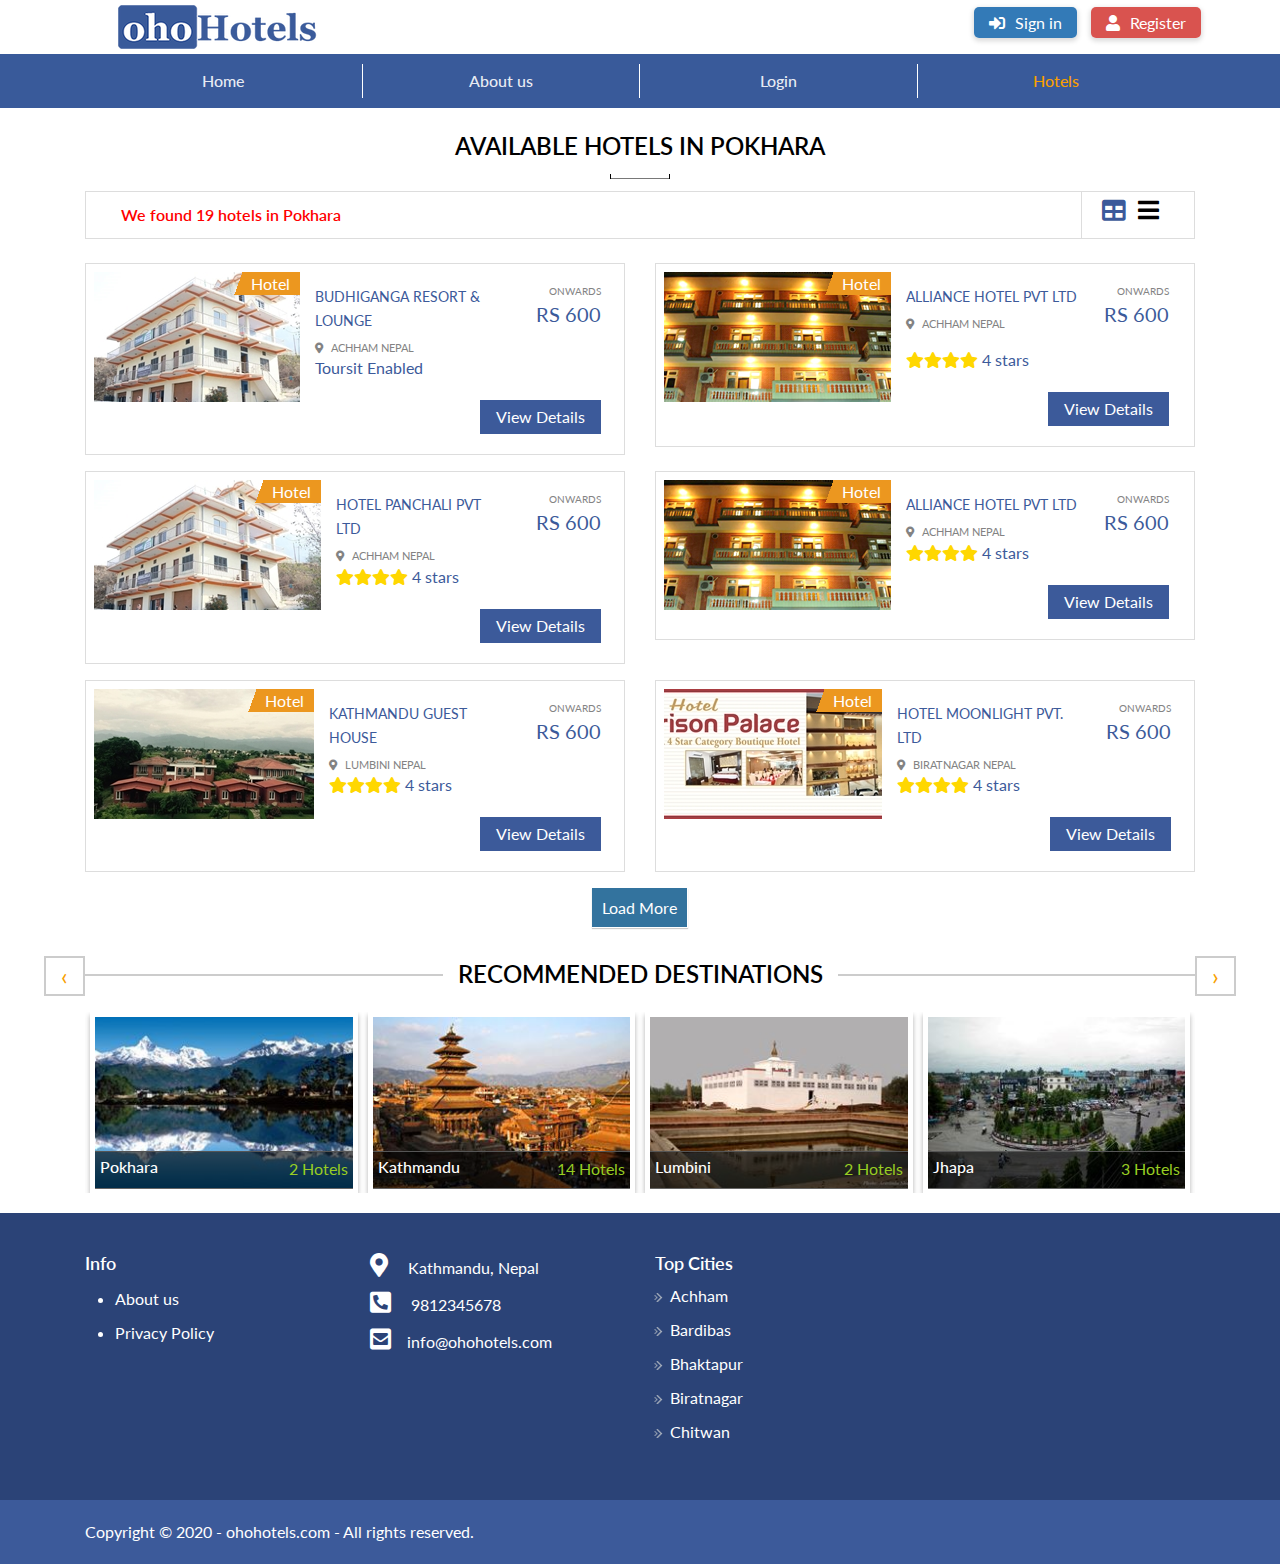
<file: hotellists.html>
<!DOCTYPE html>
<html lang="en">

<head>
    <meta charset="UTF-8">
    <meta name="viewport" content="width=device-width, initial-scale=1.0">
    <title>OhoHotels | Login</title>
    <link rel="stylesheet" href="css/bootstrap.min.css">
    <link rel="stylesheet" href="css/fontawesome.css">
    <link rel="stylesheet" href="css/owl.carousel.min.css">
    <link rel="stylesheet" href="css/style.css">
</head>

<body>
    <!-- site-wrapper starts here  -->
    <div class="site-wrapper">
        <!-- header section starts here  -->
        <section class="header-section section-all">
            <div class="container">
                <header class="site-header">
                    <div class="logo-wrap">
                        <a href="index.html" class="logo"><img src="images/logo.png" alt="logo"></a>
                    </div>
                    <div class="header-right">
                        <ul class="login-options">
                            <li class="login-wrap">
                                <a href="index.html" class="login-btn"><i class="fas fa-sign-in-alt icon"></i>Sign in</a>
                            </li>
                            <li class="register-wrap">
                                <a href="register.html" class="register-btn"><i class="fas fa-user icon"></i>Register</a>
                            </li>
                        </ul>
                    </div>
                </header>
            </div>
            <div class="site-navigation">
                <div class="container">
                    <button id="navToggler" class="nav-Toggler">
                        <span></span>
                        <span></span>
                        <span></span>
                        </button>
                    <nav class="custom-nav">
                        <div class="navbar-collapse navbar-expand">
                            <ul class="navbar-nav">
                                <li class="nav-item">
                                    <a href="index.html" class="nav-link">Home</a>
                                </li>
                                <li class="nav-item">
                                    <a href="#" class="nav-link">About us</a>
                                </li>
                                <li class="nav-item">
                                    <a href="login.html" class="nav-link">Login</a>
                                </li>
                                <li class="nav-item">
                                    <a href="hotellists.html" class="nav-link active">Hotels</a>
                                </li>
                            </ul>
                        </div>
                    </nav>
                </div>
            </div>
        </section>
        <!-- header section ends here  -->

        <!-- hotel-section starts here  -->
        <section class="hotellist-section">
            <div class="featured-wrap">
                <div class="container">
                    <div class="site-heading featured mt-4">
                        <h1>Available Hotels in Pokhara</h1>
                    </div>
                    <div class="filter-content hotel-list">
                        <div class="container">
                            <div class="row">
                                <div class="col-12 filter-btn-wrap mb-4">
                                    <div class="subheading hotel-result">
                                        <span>We found 19 hotels in Pokhara</span>
                                    </div>
                                    <div class="filter-grid-button">
                                        <ul>
                                            <li><i class="fas fa-table table mr-2"></i></li>
                                            <li><i class="fas fa-bars bars"></i></li>
                                        </ul>
                                    </div>
                                </div>
                            </div>
                        </div>
                    </div>
                </div>
                <div class="featured-content">
                    <div class="container">
                        <div class="row">
                            <div class="col-12 col-md-12 col-lg-6">
                                <div class="featured-content-wrap hotel-list margin-top-sm-20">
                                    <div class="img-wrap">
                                        <img src="images/hotels/achham.jpg" alt="img">
                                        <div class="hotel-details">
                                            <a href="#" style="font-size: 18px;"><i class="fas fa-plus"></i></a>
                                        </div>
                                        <div class="caption">
                                            <span>Hotel</span>
                                        </div>
                                    </div>
                                    <div class="img-description">
                                        <div class="hotel-description">
                                            <span class="price">
                                                <small class="d-block range">Onwards</small>
                                                Rs 600
                                            </span>
                                            <span class="box-title">Budhiganga Resort & Lounge
                                                <small class="d-block location"><i class="fas fa-map-marker-alt mr-2"></i>Achham Nepal</small>
                                            </span>
                                            <div class="feedback">
                                                <span>Toursit Enabled</span>
                                            </div>
                                            <hr class="seperator">
                                            <div class="action text-right">
                                                <a href="hotel.html">View Details</a>
                                            </div>
                                        </div>
                                    </div>
                                </div>
                            </div>
                            <div class="col-12 col-md-12 col-lg-6">
                                <div class="featured-content-wrap hotel-list margin-top-sm-20">
                                    <div class="img-wrap">
                                        <img src="images/hotels/alliancekathmandu.png" alt="img">
                                        <div class="hotel-details">
                                            <a href="#" style="font-size: 18px;"><i class="fas fa-plus"></i></a>
                                        </div>
                                        <div class="caption">
                                            <span>Hotel</span>
                                        </div>
                                    </div>
                                    <div class="img-description">
                                        <div class="hotel-description">
                                            <span class="price">
                                                <small class="d-block range">Onwards</small>
                                                Rs 600
                                            </span>
                                            <span class="box-title">Alliance hotel pvt Ltd
                                                <small class="d-block location"><i class="fas fa-map-marker-alt mr-2"></i>Achham Nepal</small>
                                            </span>
                                            <div class="feedback mt-3">
                                                <span><i class="fas fa-star" style="color:gold"></i><i class="fas fa-star" style="color:gold"></i><i class="fas fa-star" style="color:gold"></i><i class="fas fa-star" style="color:gold"></i> 4 stars</span>
                                            </div>
                                            <hr class="seperator">
                                            <div class="action text-right">
                                                <a href="hotel.html">View Details</a>
                                            </div>
                                        </div>
                                    </div>
                                </div>
                            </div>
                        </div>
                        <div class="row mt-3">
                            <div class="col-12 col-md-12 col-lg-6">
                                <div class="featured-content-wrap bottom margin-top-sm-20">
                                    <div class="img-wrap">
                                        <img src="images/hotels/achham.jpg" alt="img">
                                        <div class="hotel-details">
                                            <a href="#" style="font-size: 18px;"><i class="fas fa-plus"></i></a>
                                        </div>
                                        <div class="caption">
                                            <span>Hotel</span>
                                        </div>
                                    </div>
                                    <div class="img-description">
                                        <div class="hotel-description">
                                            <span class="price">
                                                <small class="d-block range">Onwards</small>
                                                Rs 600
                                            </span>
                                            <span class="box-title">Hotel Panchali pvt Ltd
                                                <small class="d-block location"><i class="fas fa-map-marker-alt mr-2"></i>Achham Nepal</small>
                                            </span>
                                            <div class="feedback">
                                                <span><i class="fas fa-star" style="color:gold"></i><i class="fas fa-star" style="color:gold"></i><i class="fas fa-star" style="color:gold"></i><i class="fas fa-star" style="color:gold"></i> 4 stars</span>
                                            </div>
                                            <hr class="seperator">
                                            <div class="action text-right">
                                                <a href="hotel.html">View Details</a>
                                            </div>
                                        </div>
                                    </div>
                                </div>
                            </div>
                            <div class="col-12 col-md-12 col-lg-6">
                                <div class="featured-content-wrap bottom margin-top-sm-20">
                                    <div class="img-wrap">
                                        <img src="images/hotels/alliancekathmandu.png" alt="img">
                                        <div class="hotel-details">
                                            <a href="#" style="font-size: 18px;"><i class="fas fa-plus"></i></a>
                                        </div>
                                        <div class="caption">
                                            <span>Hotel</span>
                                        </div>
                                    </div>
                                    <div class="img-description">
                                        <div class="hotel-description">
                                            <span class="price">
                                                <small class="d-block range">Onwards</small>
                                                Rs 600
                                            </span>
                                            <span class="box-title">Alliance hotel pvt Ltd
                                                <small class="d-block location"><i class="fas fa-map-marker-alt mr-2"></i>Achham Nepal</small>
                                            </span>
                                            <div class="feedback">
                                                <span><i class="fas fa-star" style="color:gold"></i><i class="fas fa-star" style="color:gold"></i><i class="fas fa-star" style="color:gold"></i><i class="fas fa-star" style="color:gold"></i> 4 stars</span>
                                            </div>
                                            <hr class="seperator">
                                            <div class="action text-right">
                                                <a href="hotel.html">View Details</a>
                                            </div>
                                        </div>
                                    </div>
                                </div>
                            </div>
                        </div>
                        <div class="row mt-3">
                            <div class="col-12 col-md-12 col-lg-6">
                                <div class="featured-content-wrap bottom">
                                    <div class="img-wrap">
                                        <img src="images/hotels/dreamlandgoldlumbini.jpg" alt="img">
                                        <div class="hotel-details">
                                            <a href="#" style="font-size: 18px;"><i class="fas fa-plus"></i></a>
                                        </div>
                                        <div class="caption">
                                            <span>Hotel</span>
                                        </div>
                                    </div>
                                    <div class="img-description">
                                        <div class="hotel-description">
                                            <span class="price">
                                                <small class="d-block range">Onwards</small>
                                                Rs 600
                                            </span>
                                            <span class="box-title">Kathmandu Guest House
                                                <small class="d-block location"><i class="fas fa-map-marker-alt mr-2"></i>Lumbini Nepal</small>
                                            </span>
                                            <div class="feedback">
                                                <span><i class="fas fa-star" style="color:gold"></i><i class="fas fa-star" style="color:gold"></i><i class="fas fa-star" style="color:gold"></i><i class="fas fa-star" style="color:gold"></i> 4 stars</span>
                                            </div>
                                            <hr class="seperator">
                                            <div class="action text-right">
                                                <a href="hotel.html">View Details</a>
                                            </div>
                                        </div>
                                    </div>
                                </div>
                            </div>
                            <div class="col-12 col-md-12 col-lg-6">
                                <div class="featured-content-wrap bottom margin-top-sm-20">
                                    <div class="img-wrap">
                                        <img src="images/hotels/hotelbiratnagar.jpg" alt="img">
                                        <div class="hotel-details">
                                            <a href="#" style="font-size: 18px;"><i class="fas fa-plus"></i></a>
                                        </div>
                                        <div class="caption">
                                            <span>Hotel</span>
                                        </div>
                                    </div>
                                    <div class="img-description">
                                        <div class="hotel-description">
                                            <span class="price">
                                                <small class="d-block range">Onwards</small>
                                                Rs 600
                                            </span>
                                            <span class="box-title">Hotel Moonlight Pvt. Ltd
                                                <small class="d-block location"><i class="fas fa-map-marker-alt mr-2"></i>Biratnagar Nepal</small>
                                            </span>
                                            <div class="feedback">
                                                <span><i class="fas fa-star" style="color:gold"></i><i class="fas fa-star" style="color:gold"></i><i class="fas fa-star" style="color:gold"></i><i class="fas fa-star" style="color:gold"></i> 4 stars</span>
                                            </div>
                                            <hr class="seperator">
                                            <div class="action text-right">
                                                <a href="hotel.html">View Details</a>
                                            </div>
                                        </div>
                                    </div>
                                </div>
                            </div>
                        </div>
                        <div class="site-button text-center bottom mt-4">
                            <a href="#" class="loadmore">Load More</a>
                        </div>
                    </div>
                </div>
            </div>
            <section class="recommendation-section mt-4">
                <div class="recommend-wrap">
                    <div class="container">
                        <div class="site-heading recommend">
                            <h1><span>Recommended Destinations</span></h1>
                        </div>
                        <div class="recommend-carousel owl-carousel owl-theme">
                            <div class="item">
                                <div class="destination-wrap">
                                    <a href="hotellists.html">
                                        <img src="images/pokhara.jpg" alt="">
                                        <div class="place-text">
                                            <div class="title">
                                                <h1>Pokhara</h1>
                                                <span>2 Hotels</span>
                                            </div>
                                        </div>
                                    </a>
                                </div>
                            </div>
                            <div class="item">
                                <div class="destination-wrap">
                                    <a href="hotellists.html">
                                        <img src="images/kathmandu.jpg" alt="">
                                        <div class="place-text">
                                            <div class="title">
                                                <h1>Kathmandu</h1>
                                                <span>14 Hotels</span>
                                            </div>
                                        </div>
                                    </a>
                                </div>
                            </div>
                            <div class="item">
                                <div class="destination-wrap">
                                    <a href="hotellists.html">
                                        <img src="images/lumbini.jpg" alt="">
                                        <div class="place-text">
                                            <div class="title">
                                                <h1>Lumbini</h1>
                                                <span>2 Hotels</span>
                                            </div>
                                        </div>
                                    </a>
                                </div>
                            </div>
                            <div class="item">
                                <div class="destination-wrap">
                                    <a href="hotellists.html">
                                        <img src="images/jhapa.jpg" alt="">
                                        <div class="place-text">
                                            <div class="title">
                                                <h1>Jhapa</h1>
                                                <span>3 Hotels</span>
                                            </div>
                                        </div>
                                    </a>
                                </div>
                            </div>
                            <div class="item">
                                <div class="destination-wrap">
                                    <a href="hotellists.html">
                                        <img src="images/palpa.jpg" alt="">
                                        <div class="place-text">
                                            <div class="title">
                                                <h1>Palpa</h1>
                                                <span>2 Hotels</span>
                                            </div>
                                        </div>
                                    </a>
                                </div>
                            </div>
                            <div class="item">
                                <div class="destination-wrap">
                                    <a href="hotellists.html">
                                        <img src="images/dhulikhel.png" alt="">
                                        <div class="place-text">
                                            <div class="title">
                                                <h1>Dhulikhel</h1>
                                                <span>2 Hotels</span>
                                            </div>
                                        </div>
                                    </a>
                                </div>
                            </div>
                            <div class="item">
                                <div class="destination-wrap">
                                    <a href="hotellists.html">
                                        <img src="images/chitwan.jpg" alt="">
                                        <div class="place-text">
                                            <div class="title">
                                                <h1>Chitwan</h1>
                                                <span>2 Hotels</span>
                                            </div>
                                        </div>
                                    </a>
                                </div>
                            </div>
                        </div>
                    </div>
                </div>
            </section>

        </section>
        <!-- hotel section ends here  -->

        <!-- footer section starts here  -->
        <section class="footer-section">
            <footer class="site-footer-wrap">
                <div class="site-footer">
                    <div class="container">
                        <div class="row">
                            <div class="col-12 col-md-3">
                                <div class="subheading footer">
                                    <h1>Info</h1>
                                </div>
                                <div class="info-content">
                                    <ul>
                                        <li><a href="#">About us</a></li>
                                        <li><a href="#">Privacy Policy</a></li>
                                    </ul>
                                </div>
                            </div>
                            <div class="col-12 col-md-3">
                                <div class="address-wrap">
                                    <ul>
                                        <li><i class="fas fa-map-marker-alt mr-3"></i> Kathmandu, Nepal</li>
                                        <li><i class="fas fa-phone-square-alt mr-3"></i> 9812345678</li>
                                        <li><i class="fas fa-envelope-square mr-3"></i>info@ohohotels.com</li>
                                    </ul>
                                </div>
                            </div>
                            <div class="col-12 col-md-6 footer-place">
                                <div class="subheading footer">
                                    <h1>Top Cities</h1>
                                </div>
                                <ul class="place footer" style="padding: 0px 15px;">
                                    <li><a href="#">Achham</a></li>
                                    <li><a href="#">Bardibas</a></li>
                                    <li><a href="#">Bhaktapur</a></li>
                                    <li><a href="#">Biratnagar</a></li>
                                    <li><a href="#">Chitwan</a></li>
                                </ul>
                            </div>
                        </div>
                    </div>
                </div>
                <div class="copyright">
                    <div class="container">
                        <div class="text">Copyright © 2020 - ohohotels.com - All rights reserved.</div>
                    </div>
                </div>
            </footer>
        </section>
        <!-- footer section ends here  -->

    </div>
    <!-- site wrapper ends here  -->
    <script src="js/jquery.3.5.1.js"></script>
    <script type="text/javascript" src="js/owl.carousel.min.js"></script>
    <script src="js/script.js"></script>
</body>

</html>
</file>
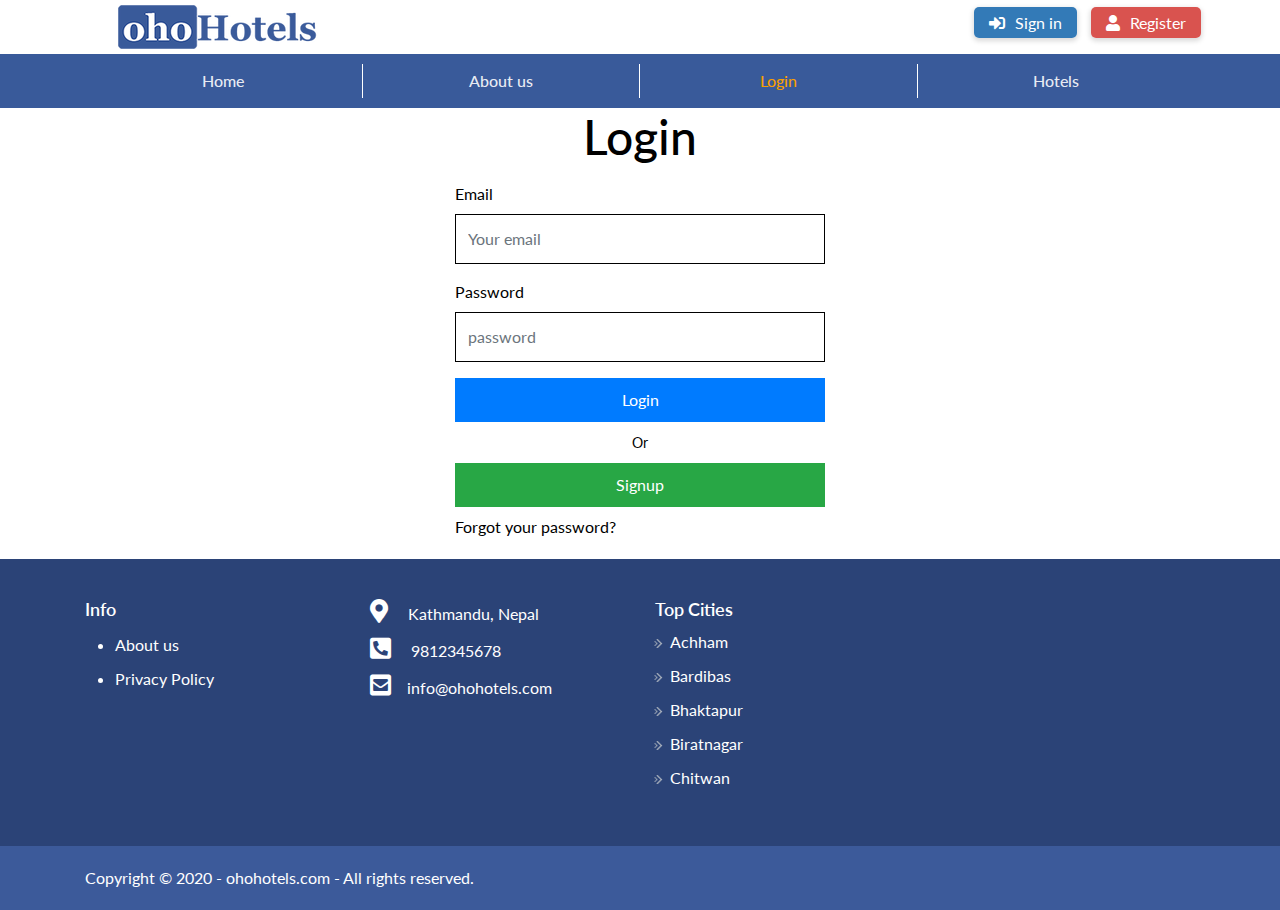
<file: login.html>
<!DOCTYPE html>
<html lang="en">

<head>
    <meta charset="UTF-8">
    <meta name="viewport" content="width=device-width, initial-scale=1.0">
    <title>OhoHotels | Login</title>
    <link rel="stylesheet" href="css/bootstrap.min.css">
    <link rel="stylesheet" href="css/fontawesome.css">
    <link rel="stylesheet" href="css/style.css">
</head>

<body>
    <!-- site-wrapper starts here  -->
    <div class="site-wrapper">
        <!-- header section starts here  -->
        <section class="header-section section-all">
            <div class="container">
                <header class="site-header">
                    <div class="logo-wrap">
                        <a href="index.html" class="logo"><img src="images/logo.png" alt="logo"></a>
                    </div>
                    <div class="header-right">
                        <ul class="login-options">
                            <li class="login-wrap">
                                <a href="login.html" class="login-btn"><i class="fas fa-sign-in-alt icon"></i>Sign in</a>
                            </li>
                            <li class="register-wrap">
                                <a href="register.html" class="register-btn"><i class="fas fa-user icon"></i>Register</a>
                            </li>
                        </ul>
                    </div>
                </header>
            </div>
            <div class="site-navigation">
                <div class="container">
                    <button id="navToggler" class="nav-Toggler">
                        <span></span>
                        <span></span>
                        <span></span>
                        </button>
                    <nav class="custom-nav">
                        <div class="navbar-collapse navbar-expand">
                            <ul class="navbar-nav">
                                <li class="nav-item">
                                    <a href="index.html" class="nav-link">Home</a>
                                </li>
                                <li class="nav-item">
                                    <a href="#" class="nav-link">About us</a>
                                </li>
                                <li class="nav-item">
                                    <a href="login.html" class="nav-link active">Login</a>
                                </li>
                                <li class="nav-item">
                                    <a href="register.html" class="nav-link">Hotels</a>
                                </li>
                            </ul>
                        </div>
                    </nav>
                </div>
            </div>
        </section>
        <!-- header section ends here  -->

        <!-- login section starts here  -->
        <section class="login-section">
            <div class="login-wrap">
                <div class="container">
                    <form action="" class="login-form">
                        <div class="row">
                            <div class="col-12">
                                <div class="login-heading text-center">
                                    <h1>Login</h1>
                                </div>
                                <div class="col-12  mt-3">
                                    <div class="form-group login">
                                        <label for="email">Email</label>
                                        <input type="email" name="email" placeholder="Your email" class="form-control">
                                    </div>
                                </div>
                                <div class="col-12  mt-3">
                                    <div class="form-group login">
                                        <label for="email">Password</label>
                                        <input type="password" name="password" placeholder="password" class="form-control">
                                    </div>
                                </div>
                                <div class="col-12">
                                    <button type="submit" class="btn-primary btn-block login-Button">Login</button>
                                    <small class="login-Bottom-Option">Or</small>
                                </div>
                                <div class="col-12">
                                    <a href="register.html" class="text-center btn-success btn-block login-Button signup">Signup</a>
                                </div>
                                <div class="col-12 mt-2">
                                    <a href="#" class="forgot-password">Forgot your password?</a>
                                </div>
                            </div>
                        </div>
                    </form>
                </div>
            </div>
        </section>
        <!-- login section ends here  -->


        <!-- footer section starts here  -->
        <section class="footer-section">
            <footer class="site-footer-wrap">
                <div class="site-footer">
                    <div class="container">
                        <div class="row">
                            <div class="col-12 col-md-3">
                                <div class="subheading footer">
                                    <h1>Info</h1>
                                </div>
                                <div class="info-content">
                                    <ul>
                                        <li><a href="#">About us</a></li>
                                        <li><a href="#">Privacy Policy</a></li>
                                    </ul>
                                </div>
                            </div>
                            <div class="col-12 col-md-3">
                                <div class="address-wrap">
                                    <ul>
                                        <li><i class="fas fa-map-marker-alt mr-3"></i> Kathmandu, Nepal</li>
                                        <li><i class="fas fa-phone-square-alt mr-3"></i> 9812345678</li>
                                        <li><i class="fas fa-envelope-square mr-3"></i>info@ohohotels.com</li>
                                    </ul>
                                </div>
                            </div>
                            <div class="col-12 col-md-6 footer-place">
                                <div class="subheading footer">
                                    <h1>Top Cities</h1>
                                </div>
                                <ul class="place footer" style="padding: 0px 15px;">
                                    <li><a href="#">Achham</a></li>
                                    <li><a href="#">Bardibas</a></li>
                                    <li><a href="#">Bhaktapur</a></li>
                                    <li><a href="#">Biratnagar</a></li>
                                    <li><a href="#">Chitwan</a></li>
                                </ul>
                            </div>
                        </div>
                    </div>
                </div>
                <div class="copyright">
                    <div class="container">
                        <div class="text">Copyright © 2020 - ohohotels.com - All rights reserved.</div>
                    </div>
                </div>
            </footer>
        </section>
        <!-- footer section ends here  -->

    </div>
    <!-- site-wrapper ends here  -->
    <script src="js/jquery.3.5.1.js"></script>
    <script src="js/script.js"></script>
</body>

</html>
</file>
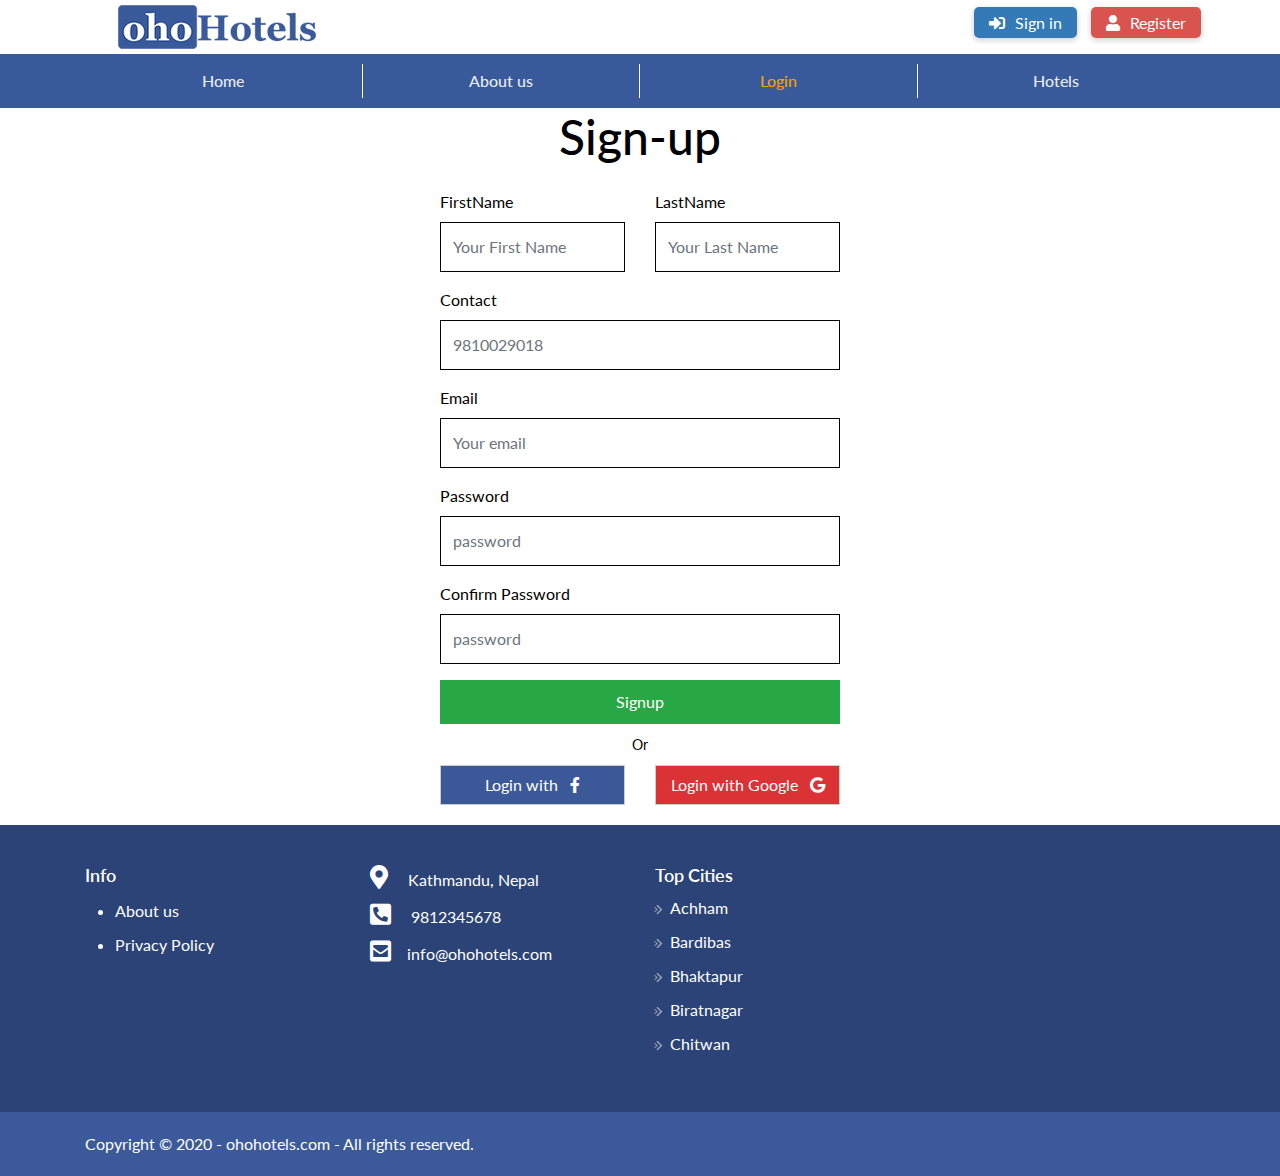
<file: register.html>
<!DOCTYPE html>
<html lang="en">

<head>
    <meta charset="UTF-8">
    <meta name="viewport" content="width=device-width, initial-scale=1.0">
    <title>OhoHotels | Login</title>
    <link rel="stylesheet" href="css/bootstrap.min.css">
    <link rel="stylesheet" href="css/fontawesome.css">
    <link rel="stylesheet" href="css/style.css">
</head>

<body>
    <!-- site-wrapper starts here  -->
    <div class="site-wrapper">
        <!-- header section starts here  -->
        <section class="header-section section-all">
            <div class="container">
                <header class="site-header">
                    <div class="logo-wrap">
                        <a href="index.html" class="logo"><img src="images/logo.png" alt="logo"></a>
                    </div>
                    <div class="header-right">
                        <ul class="login-options">
                            <li class="login-wrap">
                                <a href="login.html" class="login-btn"><i class="fas fa-sign-in-alt icon"></i>Sign in</a>
                            </li>
                            <li class="register-wrap">
                                <a href="register.html" class="register-btn"><i class="fas fa-user icon"></i>Register</a>
                            </li>
                        </ul>
                    </div>
                </header>
            </div>
            <div class="site-navigation">
                <div class="container">
                    <button id="navToggler" class="nav-Toggler">
                        <span></span>
                        <span></span>
                        <span></span>
                        </button>
                    <nav class="custom-nav">
                        <div class="navbar-collapse navbar-expand">
                            <ul class="navbar-nav">
                                <li class="nav-item">
                                    <a href="index.html" class="nav-link">Home</a>
                                </li>
                                <li class="nav-item">
                                    <a href="#" class="nav-link">About us</a>
                                </li>
                                <li class="nav-item">
                                    <a href="login.html" class="nav-link active">Login</a>
                                </li>
                                <li class="nav-item">
                                    <a href="hotellists.html" class="nav-link">Hotels</a>
                                </li>
                            </ul>
                        </div>
                    </nav>
                </div>
            </div>
        </section>
        <!-- header section ends here  -->

        <!-- rgister section starts here  -->
        <section class="login-section">
            <div class="login-wrap">
                <div class="container">
                    <form action="" class="login-form">
                        <div class="login-heading text-center mb-4">
                            <h1>Sign-up</h1>
                        </div>
                        <div class="row">
                            <div class="col-6">
                                <div class="form-group login">
                                    <label for="firstName">FirstName</label>
                                    <input type="text" name="firstName" placeholder="Your First Name" class="form-control">
                                </div>
                            </div>
                            <div class="col-6">
                                <div class="form-group login">
                                    <label for="lastName">LastName</label>
                                    <input type="text" name="lastName" placeholder="Your Last Name" class="form-control">
                                </div>
                            </div>

                            <div class="col-12">
                                <div class="form-group login">
                                    <label for="contact">Contact</label>
                                    <input type="number" name="contact" placeholder="9810029018" class="form-control">
                                </div>
                            </div>

                            <div class="col-12">
                                <div class="form-group login">
                                    <label for="email">Email</label>
                                    <input type="email" name="email" placeholder="Your email" class="form-control">
                                </div>
                            </div>
                            <div class="col-12">
                                <div class="form-group login">
                                    <label for="email">Password</label>
                                    <input type="password" name="password" placeholder="password" class="form-control">
                                </div>
                            </div>
                            <div class="col-12">
                                <div class="form-group login">
                                    <label for="email">Confirm Password</label>
                                    <input type="password" name="confirmPassword" placeholder="password" class="form-control">
                                </div>
                            </div>
                            <div class="col-12">
                                <button type="submit" class="btn-success btn-block login-Button signup">Signup</button>
                                <small class="login-Bottom-Option">Or</small>
                            </div>
                            <div class="col-6">
                                <button class="login-options login btn-block facebook">Login with <i class="fab fa-facebook-f ml-2"></i></button>
                            </div>
                            <div class="col-6">
                                <button class="login-options login btn-block google">Login with Google <i class="fab fa-google ml-2"></i></button>
                            </div>
                        </div>
                    </form>
                </div>
            </div>
        </section>
        <!-- register section ends here  -->


        <!-- footer section starts here  -->
        <section class="footer-section">
            <footer class="site-footer-wrap">
                <div class="site-footer">
                    <div class="container">
                        <div class="row">
                            <div class="col-12 col-md-3">
                                <div class="subheading footer">
                                    <h1>Info</h1>
                                </div>
                                <div class="info-content">
                                    <ul>
                                        <li><a href="#">About us</a></li>
                                        <li><a href="#">Privacy Policy</a></li>
                                    </ul>
                                </div>
                            </div>
                            <div class="col-12 col-md-3">
                                <div class="address-wrap">
                                    <ul>
                                        <li><i class="fas fa-map-marker-alt mr-3"></i> Kathmandu, Nepal</li>
                                        <li><i class="fas fa-phone-square-alt mr-3"></i> 9812345678</li>
                                        <li><i class="fas fa-envelope-square mr-3"></i>info@ohohotels.com</li>
                                    </ul>
                                </div>
                            </div>
                            <div class="col-12 col-md-6 footer-place">
                                <div class="subheading footer">
                                    <h1>Top Cities</h1>
                                </div>
                                <ul class="place footer" style="padding: 0px 15px;">
                                    <li><a href="#">Achham</a></li>
                                    <li><a href="#">Bardibas</a></li>
                                    <li><a href="#">Bhaktapur</a></li>
                                    <li><a href="#">Biratnagar</a></li>
                                    <li><a href="#">Chitwan</a></li>
                                </ul>
                            </div>
                        </div>
                    </div>
                </div>
                <div class="copyright">
                    <div class="container">
                        <div class="text">Copyright © 2020 - ohohotels.com - All rights reserved.</div>
                    </div>
                </div>
            </footer>
        </section>
        <!-- footer section ends here  -->

    </div>
    <!-- site-wrapper ends here  -->
    <script src="js/jquery.3.5.1.js"></script>
    <script src="js/script.js"></script>
</body>

</html>
</file>
<file: css/style.css>
@import 'https://fonts.googleapis.com/css?family=Lato|Open+Sans|Oswald|roboto|roboto+Condensed';
    * {
        padding: 0px;
        margin: 0px;
        box-sizing: border-box;
    }
    
    html {
        scroll-behavior: smooth !important;
    }
    
    body {
        font-family: "roboto-regular", Lato;
        color: #ffffff;
    }
    
    ul {
        list-style: none;
    }
    
    a {
        text-decoration: none;
        color: #ffff;
    }
    
    a:hover {
        text-decoration: none;
        color: #f89f00
    }
    /* utility class  */
    
    .pt-10 {
        padding-top: 10px;
    }
    
    .mt-30 {
        margin-top: 30px;
    }
    
    .mt-80 {
        margin-top: 80px;
    }
    /* utility class ends  */
    
    .site-header {
        position: fixed;
        background: white;
        top: -3px;
        left: 0;
        width: 100%;
        height: 60px;
        z-index: 22222222222;
    }
    
    .custom-nav {
        transition: all linear 0.4s;
    }
    
    .site-wrapper {
        overflow: hidden;
    }
    
    .header-section {
        padding: 4px 0px;
    }
    
    .logo-wrap img {
        max-width: 100%;
        max-height: 55px
    }
    
    .logo-wrap {
        position: absolute;
        top: calc(50% - 22px);
        left: 118px
    }
    
    .header-right {
        position: absolute;
        top: calc(50% - 16px);
        right: 79px
    }
    
    .login-btn {
        padding: 6px 15px;
        box-shadow: 0 2px 5px 1px rgba(0, 0, 0, 0.15);
        background-color: #337ab7;
        border-radius: 5px;
    }
    
    .login-btn:hover,
    .register-btn:hover {
        color: #ffff;
    }
    
    .register-btn {
        padding: 6px 15px;
        box-shadow: 0 2px 5px 1px rgba(0, 0, 0, 0.15);
        background: #d9534f;
        margin-left: 10px;
        border-radius: 5px;
    }
    
    .icon {
        margin-right: 10px;
    }
    
    .login-options {
        text-align: right;
    }
    
    .login-options li {
        display: inline-block;
    }
    
    .custom-nav .navbar-collpase {
        display: block !important;
    }
    
    .nav-item {
        display: inline-block;
    }
    
    .site-navigation {
        padding: 10px 0px;
        background: #395a9a;
        margin-top: 50px;
        width: 100%;
        z-index: 22222222222;
        position: fixed;
        left: 0;
    }
    
    .nav-link {
        font-size: 1rem;
        color: rgba(255, 255, 255, 0.9);
        font-weight: 500;
        padding: 5px 22px;
        text-align: center;
    }
    
    .navbar-nav li {
        width: 25%;
        border-right: 1px solid #ffff;
    }
    
    .navbar-nav li:last-child {
        border-right: none;
    }
    
    button:focus {
        border: none;
        outline: none;
    }
    
    .site-banner {
        background: url(../images/banner.jpg) no-repeat center top;
        background-size: cover;
        -webkit-background-size: cover;
        -moz-background-size: cover;
        -o-background-size: cover;
        min-height: 360px;
        margin-top: 105px;
    }
    
    .search-heading h1 {
        font-size: 30px;
        padding-top: 20px;
        text-align: center;
        font-weight: 600;
    }
    
    .search-heading .icon-hotel {
        margin-right: 8px;
    }
    
    .search-form {
        width: 60%;
        margin: 0 auto;
    }
    
    .form-group input,
    .select {
        height: 50px;
        background: rgba(111, 111, 111, 0.17);
        color: #fff;
        border: 1px solid #fff;
        font-size: 16px;
        cursor: pointer;
        border-radius: 100px;
    }
    
    .input[type="text"] {
        color: #ffff;
    }
    
    .form-group input:focus,
    .select:focus {
        background: rgba(111, 111, 111, 0.17);
        box-shadow: inset 0 1px 1px rgba(0, 0, 0, .075), 0 0 8px rgba(102, 175, 233, .6);
    }
    
    .form.button-wrap {
        text-align: center;
        margin-top: 30px;
    }
    
    .form.button-wrap button {
        border: none;
        cursor: pointer;
        padding: 10px 30px;
        transition: all linear 0.5s;
        font-size: 21px;
        background: #337ab7;
        color: #fff;
        border-radius: 5px;
        position: relative;
    }
    
    .form.button-wrap button:hover::after {
        width: 100%;
    }
    
    .form.button-wrap button::after {
        transition: all linear 0.5s;
        position: absolute;
        content: "";
        top: 0;
        left: 0;
        height: 100%;
        width: 0;
        background: rgba(2, 70, 128, 0.4);
        border-radius: 5px;
    }
    
    .site-heading.recommend h1 {
        text-align: center;
        position: relative;
    }
    
    .site-heading.recommend h1::before {
        position: absolute;
        top: 50%;
        left: 0;
        content: "";
        width: 100%;
        height: 2px;
        z-index: 1;
        border-top: 2px solid #ccc;
        display: block;
    }
    
    .site-heading.recommend h1 span {
        position: relative;
        font-weight: 600;
        padding: 15px;
        background: #ffff;
        color: #000000;
        text-transform: uppercase;
        font-size: 24px;
        z-index: 10;
        display: inline-block;
    }
    
    .destination-wrap {
        position: relative;
        padding: 5px;
        background-color: #ffffff;
        box-shadow: 0 3px 5px rgba(0, 0, 0, 0.3);
    }
    
    .destination-wrap:hover .place-text {
        top: 0;
    }
    
    .place-text {
        transition: all linear 0.5s;
        padding: 5px;
        position: absolute;
        top: 74%;
        left: 0;
        width: 100%;
    }
    
    .title {
        padding: 5px;
        background: rgba(0, 0, 0, 0.60);
        border-top: 1px solid #555;
        display: flex;
        justify-content: space-between
    }
    
    .title h1 {
        font-size: 16px;
    }
    
    .title span {
        text-align: right;
        color: #98cd23
    }
    
    .owl-theme .owl-nav {
        color: #f89f00 !important
    }
    
    .owl-theme .owl-nav button.owl-prev {
        background: #fff !important;
        z-index: 9;
        opacity: 1;
        margin: 0 !important;
        border-radius: 0px;
        border: 2px solid #ccc;
        padding: 0px 15px !important;
        font-size: 24px !important;
        position: absolute;
        left: -41px;
        top: -56px;
    }
    
    .owl-theme .owl-nav button:focus {
        outline: none;
    }
    
    .owl-theme .owl-nav button.owl-next {
        background: #fff !important;
        z-index: 9;
        opacity: 1;
        margin: 0 !important;
        border-radius: 0px;
        border: 2px solid #ccc;
        padding: 0px 15px !important;
        font-size: 24px !important;
        position: absolute;
        right: -41px;
        top: -56px;
    }
    
    .owl-theme .owl-nav button:hover {
        background: #f89f00 !important;
        color: #ffffff !important;
    }
    
    @media (min-width: 992px) {
        .navbar-expand .navbar-nav {
            flex-direction: row;
        }
        .navbar-expand .navbar-nav .nav-link {
            padding-right: 50px;
            padding-left: 50px;
        }
    }
    
    .site-heading.featured h1,
    .site-heading.hotel h1 span {
        text-align: center;
        text-transform: uppercase;
        color: #000000;
        font-size: 24px;
        font-weight: 600;
        position: relative;
    }
    
    .site-heading.featured h1:before,
    .site-heading.hotel h1 span:before {
        position: absolute;
        content: "";
        bottom: -18px;
        left: calc(50% - 30px);
        width: 60px;
        height: 1px;
        background: none repeat scroll 0 0 #787878;
    }
    
    .site-heading.featured h1:after,
    .site-heading.hotel h1 span:after {
        position: absolute;
        content: "";
        bottom: -18px;
        left: calc(50% - 30px);
        width: 60px;
        height: 5px;
        border-left: 1px solid #000000;
        border-right: 1px solid #000000;
    }
    
    .site-heading.hotel section {
        padding: 20px 0px;
    }
    
    .filter-nav {
        margin-top: 40px;
    }
    
    .filter-list li {
        display: inline-block;
    }
    
    .filter-button {
        background: transparent;
        border: 1px solid #ddd;
        transition: all linear 0.4s;
        text-transform: uppercase;
        text-align: center;
        font-size: 17px;
        color: #333;
        font-weight: 400;
        display: inline-block;
        margin-left: 5px;
        margin-right: 5px;
        padding: 8px 20px
    }
    
    .filter-button .star {
        color: #3C5A9A;
    }
    
    .filter-button:hover .star {
        color: #ffff;
    }
    
    .filter-button.active {
        background: #3C5A9A;
    }
    
    .filter-button.active,
    .filter-button.active .star {
        color: #ffffff;
    }
    
    .filter-button:hover {
        color: #ffffff;
        background: #3C5A9A;
    }
    
    .overflow-hidden {
        overflow: hidden;
    }
    
    .m-0 {
        margin: 0 !important;
    }
    
    .filter-btn-wrap {
        border: 1px solid #ddd;
        align-items: center;
        display: flex;
        color: #000000;
        justify-content: space-between;
    }
    
    .filter-grid-button {
        border-left: 1px solid #ddd;
        padding: 0px 20px;
    }
    
    .filter-grid-button ul {
        margin: 0px;
    }
    
    .filter-grid-button ul li {
        cursor: pointer;
        display: inline-block;
        font-size: 24px;
    }
    
    .filter-grid-button ul li .table {
        color: #3C5A9A;
    }
    
    .filter-grid-button ul li .table:hover {
        color: #ec971f;
    }
    
    .filter-grid-button ul li .bars:hover {
        color: #3C5A9A;
    }
    
    .subheading span {
        /* border-right: 1px solid #ddd; */
        padding: 0px 20px;
        color: #3C5A9A;
        font-weight: 600;
    }
    
    .img-wrap {
        position: relative;
        height: 130px;
        overflow: hidden;
    }
    
    .img-wrap img {
        transition: all linear 0.3s;
    }
    
    .img-wrap:hover img {
        transform: scale(1.2);
    }
    
    .img-wrap:hover .hotel-details {
        top: 0;
        left: 0;
        height: 100%;
        width: 100%;
        z-index: 1;
        transform: rotateY(180deg) scale(1.2);
    }
    
    .hotel-details {
        /* transform: translate(-50%, -50%); */
        transition: all linear 0.4s;
        z-index: -1;
        top: 30%;
        position: absolute;
        left: 30%;
        display: flex;
        height: 50%;
        width: 50%;
        background: rgba(0, 0, 0, 0.7);
        align-items: center;
        justify-content: center;
    }
    
    .hotel-details i {
        padding: 8px 10px;
        border-radius: 50%;
        border: 2px solid white
    }
    
    .caption {
        position: absolute;
        top: 0;
        right: 0;
    }
    
    .caption span {
        z-index: 333333333;
        position: relative;
        background: #ec971f;
        padding: 2px 10px 2px 20px;
        background: linear-gradient(110deg, transparent 15%, #ec971f 0%);
    }
    
    .seperator {
        margin-top: 20px;
        margin-bottom: 15px;
        border: none;
    }
    /* .caption span::before {
    height: 100%;
    content: '';
    position: absolute;
    width: 100%;
    top: 0;
    left: 0;
    transform: skew(-20deg);
} */
    
    .hotel-description {
        color: #3C5A9A;
        padding: 12px 15px;
    }
    
    .featured-content-wrap {
        /* height: 165px; */
        padding: 8px;
        display: flex;
        border-left: 1px solid #ddd;
        border-right: 1px solid #ddd;
        border-bottom: 1px solid #ddd;
        cursor: pointer;
    }
    
    .featured-content-wrap.bottom {
        border-top: 1px solid #ddd;
    }
    /* 
.feedback {
    margin-bottom: 23px;
} */
    
    .box-title {
        font-size: 14px;
        text-transform: uppercase;
    }
    
    .price {
        margin-left: 27px;
        float: right;
        color: #3C5A9A;
        font-size: 20px;
        text-transform: uppercase;
    }
    
    .price .range {
        text-align: right;
        font-size: 10px;
        color: #838383;
    }
    
    .location {
        margin-top: 8px;
        font-size: 11px;
        color: #838383;
    }
    
    .action a {
        display: inline-block;
        background: #3C5A9A;
        padding: 5px 16px;
    }
    
    .loadmore {
        transition: all linear 0.5s;
        padding: 10px;
        text-align: center;
        background-color: #33739E;
        color: #fff;
        border-width: 0 1px 1px 0;
        border-style: solid;
        border-color: #fff;
        box-shadow: 0 1px 1px #ccc
    }
    
    .loadmore:hover {
        background: #ffffff;
        color: #33739E;
    }
    
    .footer-section {
        padding: 0px;
    }
    
    .site-footer {
        background: #2b4377;
        padding-bottom: 40px;
        padding-top: 40px;
    }
    
    .info-content ul {
        padding-left: 30px;
        list-style-type: disc;
    }
    
    .info-content ul li {
        padding: 5px 0;
    }
    
    .subheading.footer h1 {
        font-weight: 600;
        font-size: 18px;
    }
    
    .address.footer ul li {
        padding: 5px 0px;
    }
    
    .address-wrap ul li {
        margin: 10px 0px;
    }
    
    .address-wrap li i {
        font-size: 24px;
    }
    
    .address-wrap ul li:first-child {
        margin-top: 0px;
    }
    
    .place.footer li {
        margin: 10px 0px;
        list-style: url(../images/list.png);
    }
    
    .place.footer li a,
    .info-content ul li a {
        transition: all linear 0.4s;
    }
    
    .place.footer li a:hover,
    .info-content ul li a:hover {
        color: #f89f00;
    }
    
    .copyright {
        background: #3C5A9A;
        padding: 20px;
    }
    
    .nav-Toggler {
        background-color: transparent;
        outline: none;
        border: none;
        cursor: pointer;
        width: 28px;
        height: 28px;
        display: none;
    }
    
    .nav-Toggler span {
        border-radius: 3px;
        width: 28px;
        height: 3px;
        background-color: #ffffff;
        display: block;
        margin: 5px 0;
        -moz-transition: all ease-in-out 0.3s;
        -webkit-transition: all ease-in-out 0.3s;
        transition: all ease-in-out 0.3s
    }
    
    .nav-Toggler.toggle span:nth-child(1) {
        display: none;
        opacity: 0;
    }
    
    .nav-Toggler.toggle span:nth-child(2) {
        -moz-transform: rotate(45deg);
        -webkit-transform: rotate(45deg);
        transform: rotate(45deg);
        margin: -3px 0;
    }
    
    .nav-Toggler.toggle span:nth-child(3) {
        -moz-transform: rotate(-45deg);
        -webkit-transform: rotate(-45deg);
        transform: rotate(-45deg);
        margin: -3px 0;
    }
    
    .login-section,
    .hotellist-section,
    .hotel-section,
    .booking-section {
        padding: 100px 0px 20px 0px;
    }
    
    .login-heading h1 {
        color: #000000;
        font-size: 48px;
    }
    
    .login-form {
        display: block;
        width: 400px;
        margin: 0 auto
    }
    
    .form-group.login label {
        color: #000000;
    }
    
    .form-group.login input {
        height: 50px;
        border-radius: 0px;
        background: transparent;
        border: 1px solid #000000;
    }
    
    .login-Button {
        padding: 10px;
        border: none;
    }
    
    .login-Bottom-Option {
        font-size: 14px;
        display: block;
        margin-top: 10px;
        margin-bottom: 10px;
        color: #000000;
        text-align: center;
    }
    
    .forgot-password {
        color: #000000;
        margin-top: 5px;
    }
    
    .forgot-password:hover {
        color: #f89f00;
    }
    
    .filter-content.hotel-list {
        margin-top: 30px;
    }
    
    .subheading.hotel-result span {
        color: red;
    }
    
    .featured-content-wrap.hotel-list {
        border-top: 1px solid #ddd;
    }
    
    .banner-content.hotel {
        overflow: hidden;
        padding: 4px;
        border: 1px solid #dddd;
    }
    
    .hotel-banner {
        position: relative;
    }
    
    .hotel-banner img {
        max-width: 1100px;
    }
    
    .banner-heading.hotel {
        position: absolute;
        width: 100%;
        top: 0;
        left: 0;
    }
    
    .banner-heading.hotel h1 {
        /* width: 100%; */
        text-align: center;
        background: rgba(0, 0, 0, 0.6);
        padding: 10px 15px;
        font-size: 24px;
    }
    
    .banner-button-wrap.hotel {
        position: absolute;
        bottom: 40px;
        left: calc(50% - 44px);
    }
    
    .banner-button-wrap.hotel .room {
        background: rgba(0, 0, 0, 0.6);
        padding: 6px 12px;
        font-size: 18px;
        border: 1px solid #ffffff;
        transition: all linear 0.4s;
    }
    
    .banner-button-wrap.hotel .room:hover {
        color: #f89f00;
        border: 1px solid #f89f00;
    }
    
    .goDown {
        bottom: 0;
        left: calc(50% - 6px);
        position: absolute;
        -webkit-animation: action 1s infinite alternate;
        animation: action 1s infinite alternate;
        z-index: 24;
    }
    
    @keyframes action {
        0% {
            transform: translateY(0);
        }
        100% {
            transform: translateY(-10px);
        }
    }
    
    .goDown .down:hover i {
        color: #f89f00;
    }
    
    .goDown a i {
        font-size: 20px
    }
    
    .hotel-contact li {
        display: inline-block;
        color: #848484;
        font-size: 12px;
        margin-right: 9px;
    }
    
    .hotel-contact-icon {
        color: #3C5A9A;
        margin-right: 3px;
    }
    
    .site-heading.hotel h1 span:before {
        bottom: -5px
    }
    
    .site-heading.hotel h1 span:after {
        bottom: -4px;
    }
    
    .hotel-summary-list li {
        display: inline-block;
    }
    
    .hotel-summary-options {
        border-radius: 0px;
        padding: 10px 15px;
        font-size: 14px;
        background: #f9f9f9;
        border-color: #eee #eee #ddd;
        margin-right: 10px;
        color: #3C5A9A;
    }
    
    .hotel-summary-list li:first-child .hotel-summary-options {
        border-top: 2px solid #f89f00;
        color: #f89f00;
    }
    
    .hotel-summary-options:hover {
        color: #f89f00;
    }
    
    .hotel-sum-img {
        float: left;
        margin-right: 20px;
    }
    
    .distance {
        background-color: #5bc0de;
        /* font-weight: 600; */
        font-size: 14px;
        padding: 2px 5px;
    }
    
    .site-paragraph p {
        text-align: justify;
        color: #666666;
        font-size: 15px;
        background: #fefbf5;
    }
    
    .room-type-wrap {
        position: relative;
        border: 1px solid #dddd;
        border-radius: 5px;
        overflow: hidden;
    }
    
    .room-type-wrap img {
        transition: all linear 0.5s;
        animation: none;
        width: 100%;
    }
    
    .room-details {
        transition: all linear 0.5s;
        position: absolute;
        top: calc(100% - 38px);
        left: 0;
        width: 100%;
        height: 100%;
        background: rgba(0, 0, 0, 0.6);
    }
    
    .row.img-text {
        background: rgba(0, 0, 0, 0.60);
        padding: 7px 15px;
    }
    
    .room-type {
        color: #3C5A9A;
        font-size: 16px;
    }
    
    .room-price {
        color: #98cd23;
    }
    
    .inner-desc h5 {
        padding: 12px;
        font-size: 16px;
        text-align: center;
        color: #f64f4f;
        border-bottom: 1px solid #dddd;
    }
    
    .inner-desc ul li {
        display: inline-block;
    }
    
    .room-value {
        font-size: 14px;
        color: #f89f00;
    }
    
    .bookBtn {
        width: 100%;
        background: #d42525;
        border-top: 1px solid #f64f4f;
        position: absolute;
        bottom: 0;
        z-index: 8;
        padding: 7px 10px;
        text-align: center
    }
    
    .room-type-wrap:hover .room-details {
        top: 0;
    }
    
    .room-type-wrap:hover img {
        animation-name: mymove;
        animation-duration: 2s;
        animation-iteration-count: 1;
        animation-delay: 0s;
    }
    
    @keyframes mymove {
        0% {
            transform: scale(1.2);
        }
        50% {
            transform: scale(1.1);
        }
        100% {
            transform: scale(1);
        }
    }
    
    .gallery-image-wrap {
        position: relative;
        overflow: hidden;
    }
    
    .gallery-image-wrap img {
        height: 100%;
    }
    
    .gallery-view {
        transition: all linear 0.6s;
        z-index: -1;
        top: 30%;
        position: absolute;
        left: 30%;
        display: flex;
        height: 50%;
        width: 50%;
        background: rgba(0, 0, 0, 0.7);
        align-items: center;
        justify-content: center
    }
    
    .gallery-image-wrap:hover .gallery-view {
        left: 0;
        top: 0;
        height: 100%;
        width: 100%;
        z-index: 1;
        transform: rotateY(180deg) scale(1.2)
    }
    
    .gallery-view a i {
        height: 40px;
        border-radius: 50%;
        border: 1px solid #fff;
        font-size: 24px;
        width: 40px;
        display: flex;
        align-items: center;
        justify-content: center;
    }
    
    .item.gallery {
        padding: 4px;
        border: 1px solid #cccccc;
        border-radius: 5px;
    }
    
    .inner-nearby {
        padding: 4px;
        border: 1px solid #cccccc;
        cursor: pointer;
    }
    
    .nearby-hotel {
        z-index: 444444444;
        position: relative;
        overflow: hidden;
    }
    
    .nearby-hotel img {
        width: 100%;
    }
    
    .nearby-hotel-heading {
        background: rgba(0, 0, 0, 0.6);
        width: 100%;
        display: flex;
        justify-content: space-between;
        align-items: center;
        z-index: 22222222;
        position: absolute;
        top: 0;
        left: 0;
    }
    
    .nearby-hotel-heading h1 {
        width: 100%;
        font-size: 16px;
        font-weight: 600;
        padding: 10px;
    }
    
    .hotel-price.nearby {
        color: #98cd23;
        font-size: 16px;
    }
    
    .service-heading h1 {
        text-align: center;
        font-size: 18px;
        color: #d42525;
    }
    
    .service-heading ul {
        border-bottom: 1px solid #cccccc;
        padding-bottom: 10px;
    }
    
    .service-heading ul li {
        display: inline-block;
        margin-left: 3px;
        margin-right: 7px;
        color: #3C5A9A;
        font-size: 12px;
    }
    
    .nearby-hotel-detail {
        transition: all linear 0.4s;
        background: rgba(0, 0, 0, 0.5);
        position: absolute;
        left: 0;
        top: -80%;
        height: 0;
        width: 100%;
    }
    
    .nearby-hotel:hover .nearby-hotel-detail {
        height: 100%;
        top: 0;
        padding-top: 45px;
    }
    
    .nearby-hotel img {
        transition: all linear 0.6s;
    }
    
    .nearby-hotel:hover img {
        transform: scale(1.2);
    }
    
    .facility {
        width: 100%;
        position: absolute;
        bottom: 0;
        left: 0;
    }
    
    .facility a {
        width: 100%;
        padding: 8px;
        background: #d42525;
        text-align: center;
        transition: all linear 0.4s;
        font-size: 18px;
    }
    
    .facility a:hover {
        background: #f89f00;
        color: #fff;
    }
    
    .room-facility li {
        display: inline-block;
        margin-right: 20px;
    }
    
    .room-facility li i {
        color: #f89f00;
    }
    
    .booking-carousel.owl-carousel.owl-theme .owl-nav button.owl-prev {
        top: calc(50% - 20px) !important;
        left: 4px !important;
    }
    
    .booking-carousel.owl-carousel.owl-theme .owl-nav button.owl-next {
        top: calc(50% - 20px) !important;
        right: 4px !important;
    }
    
    .booking-carousel.owl-carousel.owl-theme .owl-nav.disabled {
        display: block !important;
    }
    
    .form-heading.booking h2 {
        font-size: 20px;
        color: #000000;
        text-align: center;
        font-weight: 600;
    }
    
    .form-heading.booking span {
        display: block;
        text-align: center;
        color: #4d4d4d;
    }
    
    .hotel-detail.booking .title h1 {
        font-size: 24px;
    }
    
    .title.booking {
        padding: 10px;
    }
    
    .form-group.booking {
        position: relative;
    }
    
    .form-group.booking label {
        color: #000000;
        font-size: 18px;
    }
    
    .form-group.booking select,
    .form-group.booking input {
        height: 50px;
        background: transparent;
        border-radius: 0px;
        border: 1px solid #bbbbbb;
        color: #000000;
    }
    
    .form-group.booking textarea {
        height: 150px
    }
    
    .booking-request {
        padding: 10px 40px;
        background-color: #f89f00;
        color: #ffff;
    }
    
    .login-options.login {
        transition: all linear 0.4s;
        padding: 7px 10px;
        text-align: center;
        border: 1px solid #cccccc;
    }
    
    .login-options.facebook {
        background: #3b5998;
        color: #fff;
    }
    
    .login-options.facebook:hover {
        color: #3b5998;
        background: #ffff;
    }
    
    .login-options.google {
        color: #ffff;
        background: #db3236;
    }
    
    .login-options.google:hover {
        color: #db3236;
        background: #ffff;
    }
    
    @media (max-width: 1200px) {
        .filter-list li {
            margin-top: 10px;
        }
    }
    
    @media (max-width: 767px) {
        .site-header {
            height: 75px;
        }
        .logo-wrap {
            top: calc(50% - 20px);
            left: calc(50% - 100px);
        }
        .header-right {
            display: none;
        }
        .login-options li {
            margin-top: 10px;
            display: block;
        }
        .site-navigation {
            margin-top: 65px;
        }
        .nav-Toggler {
            display: block !important;
        }
        .custom-nav {
            margin-top: 8px;
            height: 100vh;
            position: fixed;
            right: 0;
            width: 0;
            z-index: 1111111;
            background: #2b4377;
        }
        .navbar-nav li {
            margin-top: 10px;
            width: 100%;
            border: none;
        }
        .navbar-expand .navbar-nav {
            flex-direction: column;
        }
        .owl-theme .owl-nav button.owl-prev {
            left: 0 !important;
        }
        .owl-theme .owl-nav button.owl-next {
            right: 0 !important;
        }
        .site-heading.recommend h1 span {
            padding: 17px;
            font-size: 14px;
        }
        .room {
            margin-top: 10px;
        }
        .inner-nearby {
            margin-top: 10px;
        }
    }
    
    @media (min-width: 320px) and (max-width: 480px) {
        .title span {
            font-size: 12px;
        }
        .action a {
            font-size: 14px;
        }
        .site-footer {
            padding-left: 20px;
        }
        .featured-content-wrap {
            display: block;
        }
        .subheading span {
            padding: 0px;
        }
        .img-wrap {
            text-align: center;
        }
        .caption {
            right: 42px;
        }
        .img-wrap img {
            width: 100%;
        }
        .margin-top-sm-20 {
            margin-top: 20px;
        }
        .form.button-wrap button {
            font-size: 16px;
        }
        .login-form {
            margin: 0px;
            width: auto;
        }
        .subheading.hotel-result span {
            font-size: 14px;
        }
    }
    
    .active {
        color: #f89f00;
    }
    
    .show {
        width: 80%;
    }
</file>
